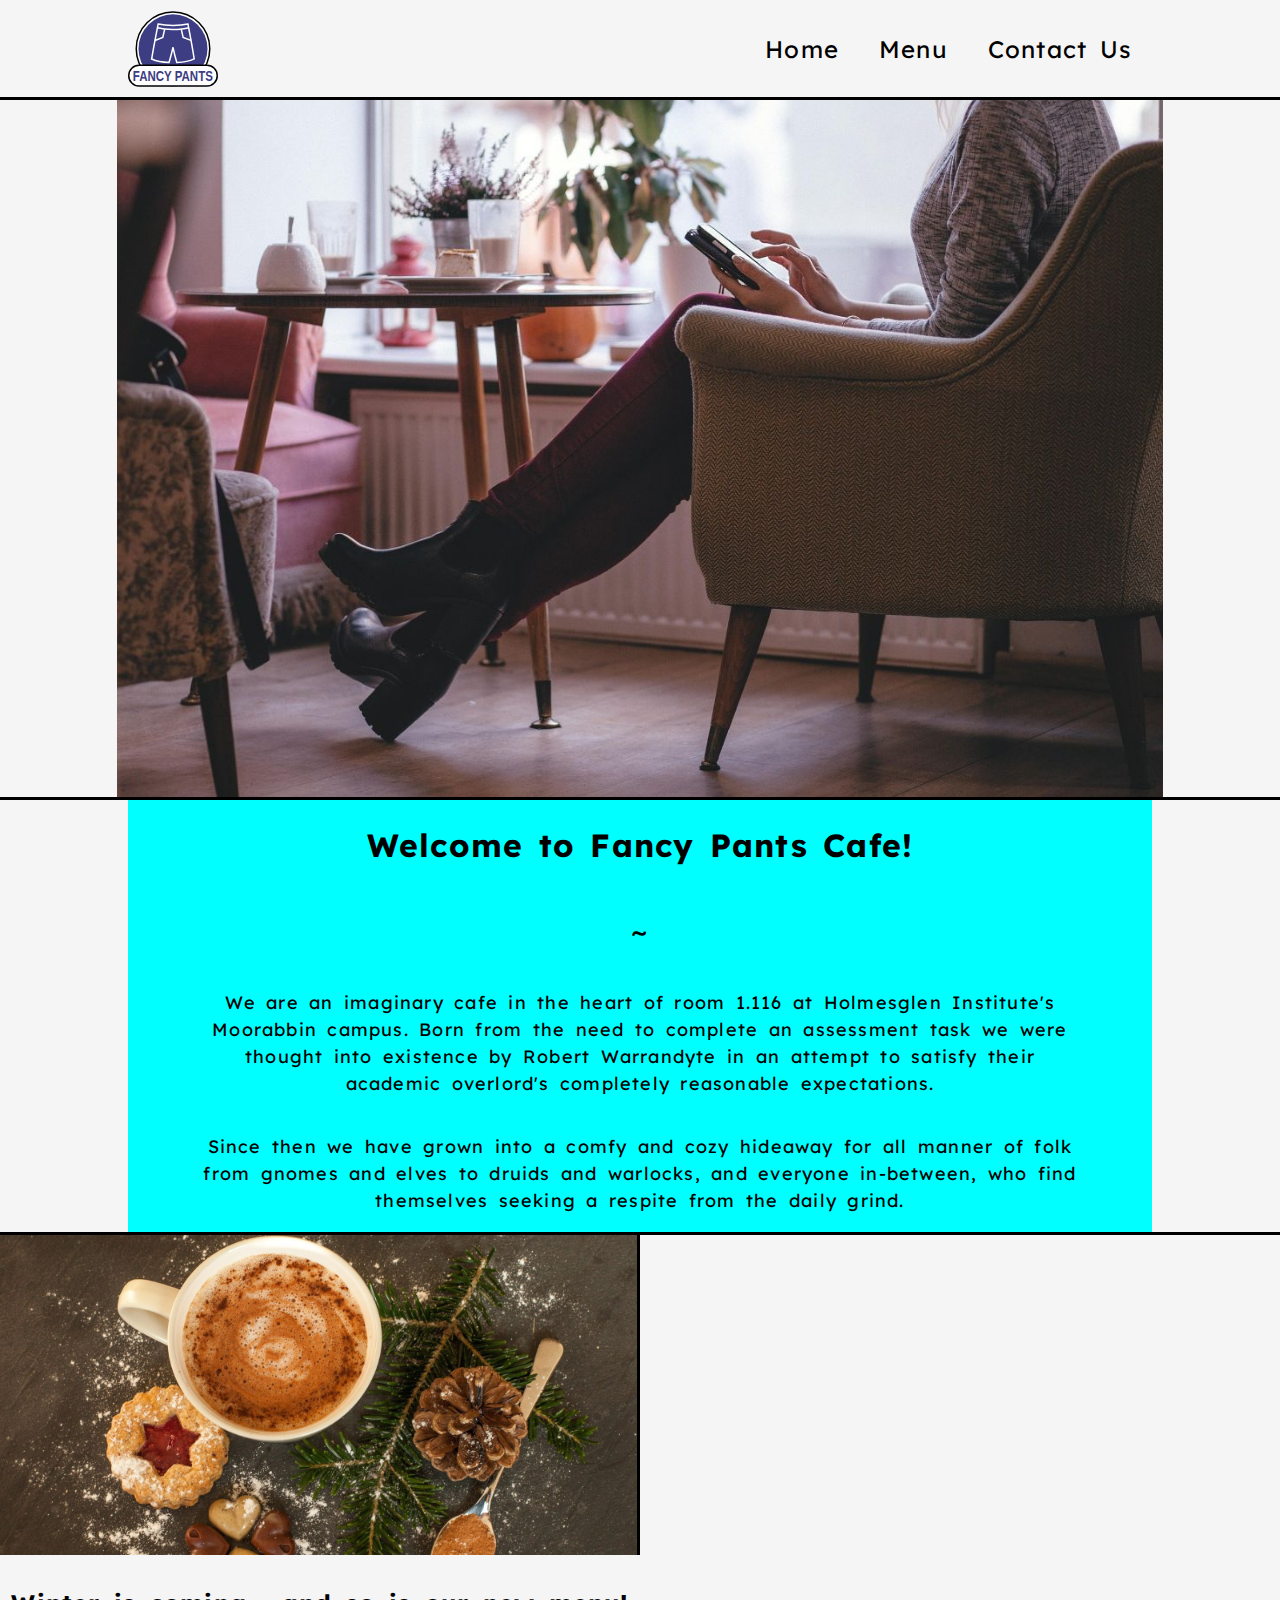
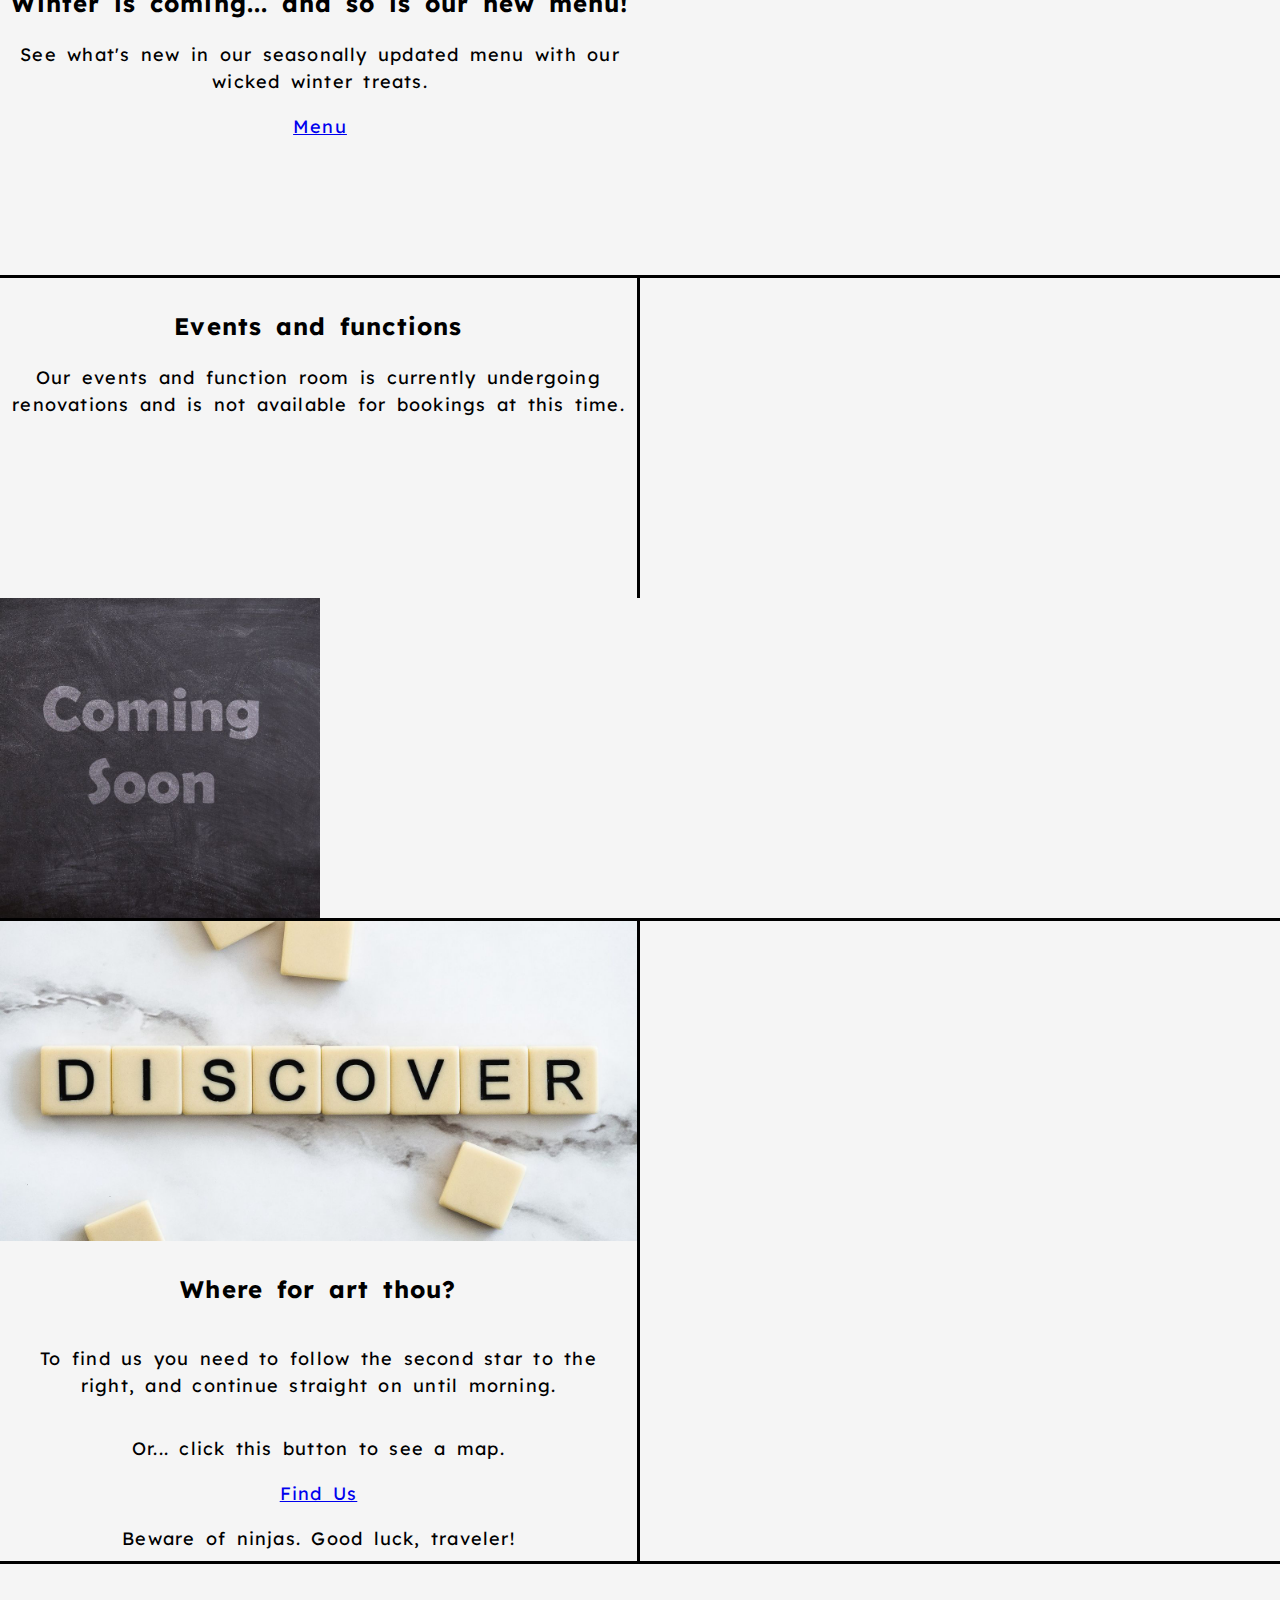
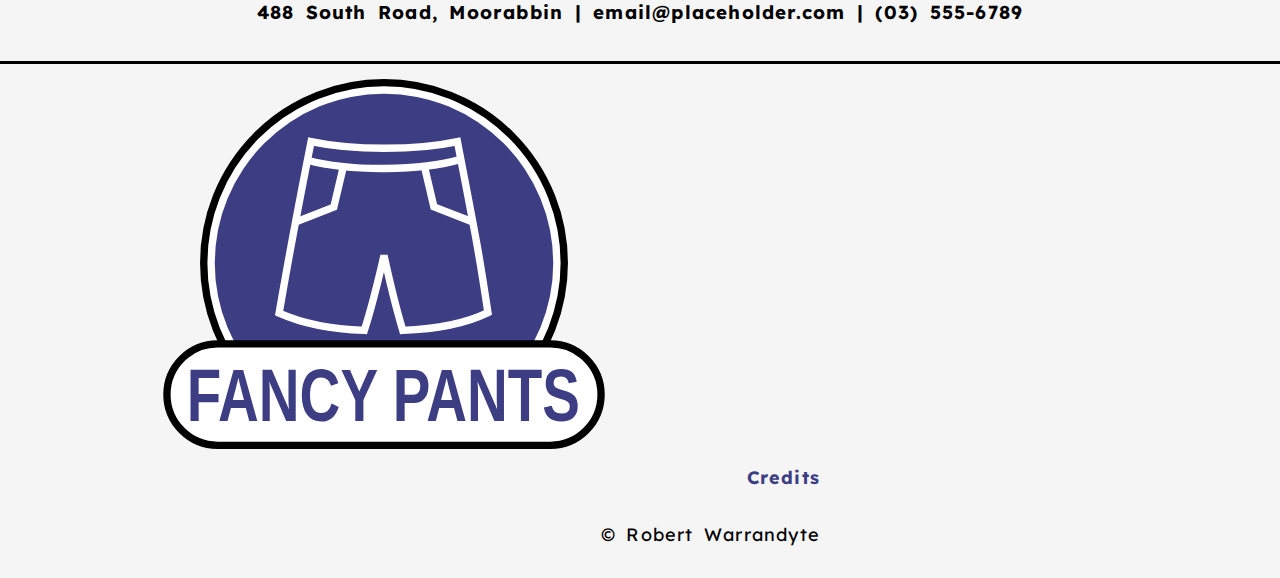
<file: index.html>
<!DOCTYPE html>
<html lang="en">
<head>
    <meta charset="UTF-8">
    <meta name="viewport" content="width=device-width, initial-scale=1.0">
    <!-- Verification for GSC -->
    <meta name="google-site-verification" content="CIJVutEJPRgs1QDd8OEuXQBg6guYT_rJH6q2KJB3Vus" />
    <!-- Google tag (gtag.js) -->
    <script async src="https://www.googletagmanager.com/gtag/js?id=G-LGVQTLC8BX"></script>
    <script>
        window.dataLayer = window.dataLayer || [];
        function gtag(){dataLayer.push(arguments);}
        gtag('js', new Date());

        gtag('config', 'G-LGVQTLC8BX');
    </script>
    <!-- Link to the CSS. -->
    <link rel="stylesheet" media="only screen and (min-width: 901px)" href="./style/desktop.css">
    <link rel="stylesheet" media="only screen and (max-width: 900px)" href="./style/mobile.css">
    <!-- SEO Meta -->
    <meta name="robots" content="index, follow">
    <meta name="keywords" content="cafe, coffee, fancy pants, comfy, cozy, hideaway, respite, new menu, winter treat, treat, moorabbin, daily grind, simple, satisfying, made to order">
    <!-- Site name and description -->
    <meta name="description" content="Fancy Pants Cafe is a comfy and cozy, if somewhat imaginary, cafe in Moorabbin for all manner of folk seeking a respite from the daily grind.">
    <meta name="author" content="Robert Warrandyte">
    <!-- Favicon -->
    <link rel="icon" href="/img/Fancy-Pants-Square.svg" type="image/svg">
    <!-- This is the title that will appear on the browser tab. -->
    <title>Fancy Pants Cafe</title>
</head>
<body class="flex-column">
    <!-- Page Header -->
    <header class="flex-column">
        <!-- navbar -->
        <nav id="navbar">
            <div class="container nav-flex">
                <a id="nav-logo" href="./index.html">
                    <img id="logo-small" src="./img/Fancy-Pants-Logo.svg" alt="Fancy Pants Cafe" aria-label="Logo by Robert Warrandyte.">
                </a>
                <ul>
                    <li><a href="./index.html">Home</a></li>
                    <li><a href="./menu.html">Menu</a></li>
                    <li><a href="./contact.html">Contact Us</a></li>
                </ul>
            </div>
        </nav>
        <!-- end of the navbar -->

        <!-- Hero -->
        <div id="hero-div" class="flex-column flex-chc flex-cvc border-b">
            <img id="hero-img" src="./img/cafe-interior-02.jpg" alt="Woman sitting comfortably using a tablet device" aria-label="Source: Pixabay.com">
        </div>
        <!-- end of the hero div -->

        <!-- Info -->
        <div id="info" class="flex-column flex-chc container text-center">
            <h1>Welcome to Fancy Pants Cafe!</h1>
            <p id="tilda">~</p>
            <p>We are an imaginary cafe in the heart of room 1.116 at Holmesglen Institute's Moorabbin campus. Born from the need to complete an assessment task we were thought into existence by Robert Warrandyte in an attempt to satisfy their academic overlord's completely reasonable expectations.</p>
            <p>Since then we have grown into a comfy and cozy hideaway for all manner of folk from gnomes and elves to druids and warlocks, and everyone in-between, who find themselves seeking a respite from the daily grind.</p>
        </div>
        <!-- end of the info div -->
    </header>

    <!-- Main Body of what is on the page. -->
    <main class="border-tb">
        <!-- Menu -->
        <div id="menu-feature" class="primary border-b">
            <div class="border-r">
                <img src="./img/menu03.jpg" aria-label="Source: Pixabay.com">
                
            </div>
            <div id="menu-feature-text" class="text-center text-pad-h1 text-pad-v1">
                <!-- text -->
                <h2>Winter is coming... and so is our new menu!</h2>
                <p>See what's new in our seasonally updated menu with our wicked winter treats.</p>
                <!-- Button -->
                <a href="./menu.html#menu" class="btn">Menu</a>
            </div>
        </div>
        <!-- end of the menu div -->

        <!-- Events -->
        <div id="events-feature" class="primary border-b">
            <div class="text-center text-pad-h1 text-pad-v1 border-r">
                <!-- text -->
                <h2>Events and functions</h2>
                <p>Our events and function room is currently undergoing renovations and is not available for bookings at this time.</p>
                <!-- Button ??? -->
            </div>
            <div>
                <!-- image -->
                <img src="./img/events-01.jpg" aria-label="Source: Pixabay.com">
            </div>
        </div> 
        <!-- end of the events div -->

        <!-- Contact -->
        <div id="contact-feature" class="primary">
            <div class="border-r">
                <!-- image -->
                <img src="./img/contact02.jpg" aria-label="Source: Pixabay.com">
            </div>
            <div id="contact-feature-text" class="flex-column flex-chc text-center text-pad-h1 text-pad-v1 border-r">
                <!-- text -->
                <h2>Where for art thou?</h2>
                <p>To find us you need to follow the second star to the right, and continue straight on until morning.</p>
                <p>Or... click this button to see a map.</p>
                <!-- button -->
                <a href="./contact.html#contact-map" class="btn">Find Us</a>
                <p>Beware of ninjas. Good luck, traveler!</p>
                <p>Open hours:</p>
                <p>7am - 8pm</p>
                <p>(everyday, except public holidays)</p>
            </div>
        </div>
        <!-- end of the contacts div -->
    </main>

    <!-- Page Footer -->
    <footer>
        <!-- Upper footer -->
        <div id="upper-footer" class="flex-row flex-rhc flex-rvc border-b">
            <h3>488 South Road, Moorabbin | email@placeholder.com | (03) 555-6789
            </h3>
        </div>
        <!-- end of the upper footer div -->

        <!-- Lower footer -->
        <div id="footer">
            <div class="footer-edge"></div>
            <img id="logo-large" class="flex-row flex-rhc footer-mid" src="./img/Fancy-Pants-Logo.svg" alt="Fancy Pants Cafe logo" aria-label="Logo by Robert Warrandyte.">
            <div id="credits" class="footer-edge">
                <ul>
                    <li><a href="./credits.html">Credits</a></li>
                    <li>&copy; Robert Warrandyte</li>
                </ul>
            </div>
        </div>
        <!-- end of the lower footer div -->
    </footer>

    <!-- Link to javascript code. Always place this as the last thing in the body -->
    <script src="scripts/scripts.js"></script>
</body>
</html>
</file>
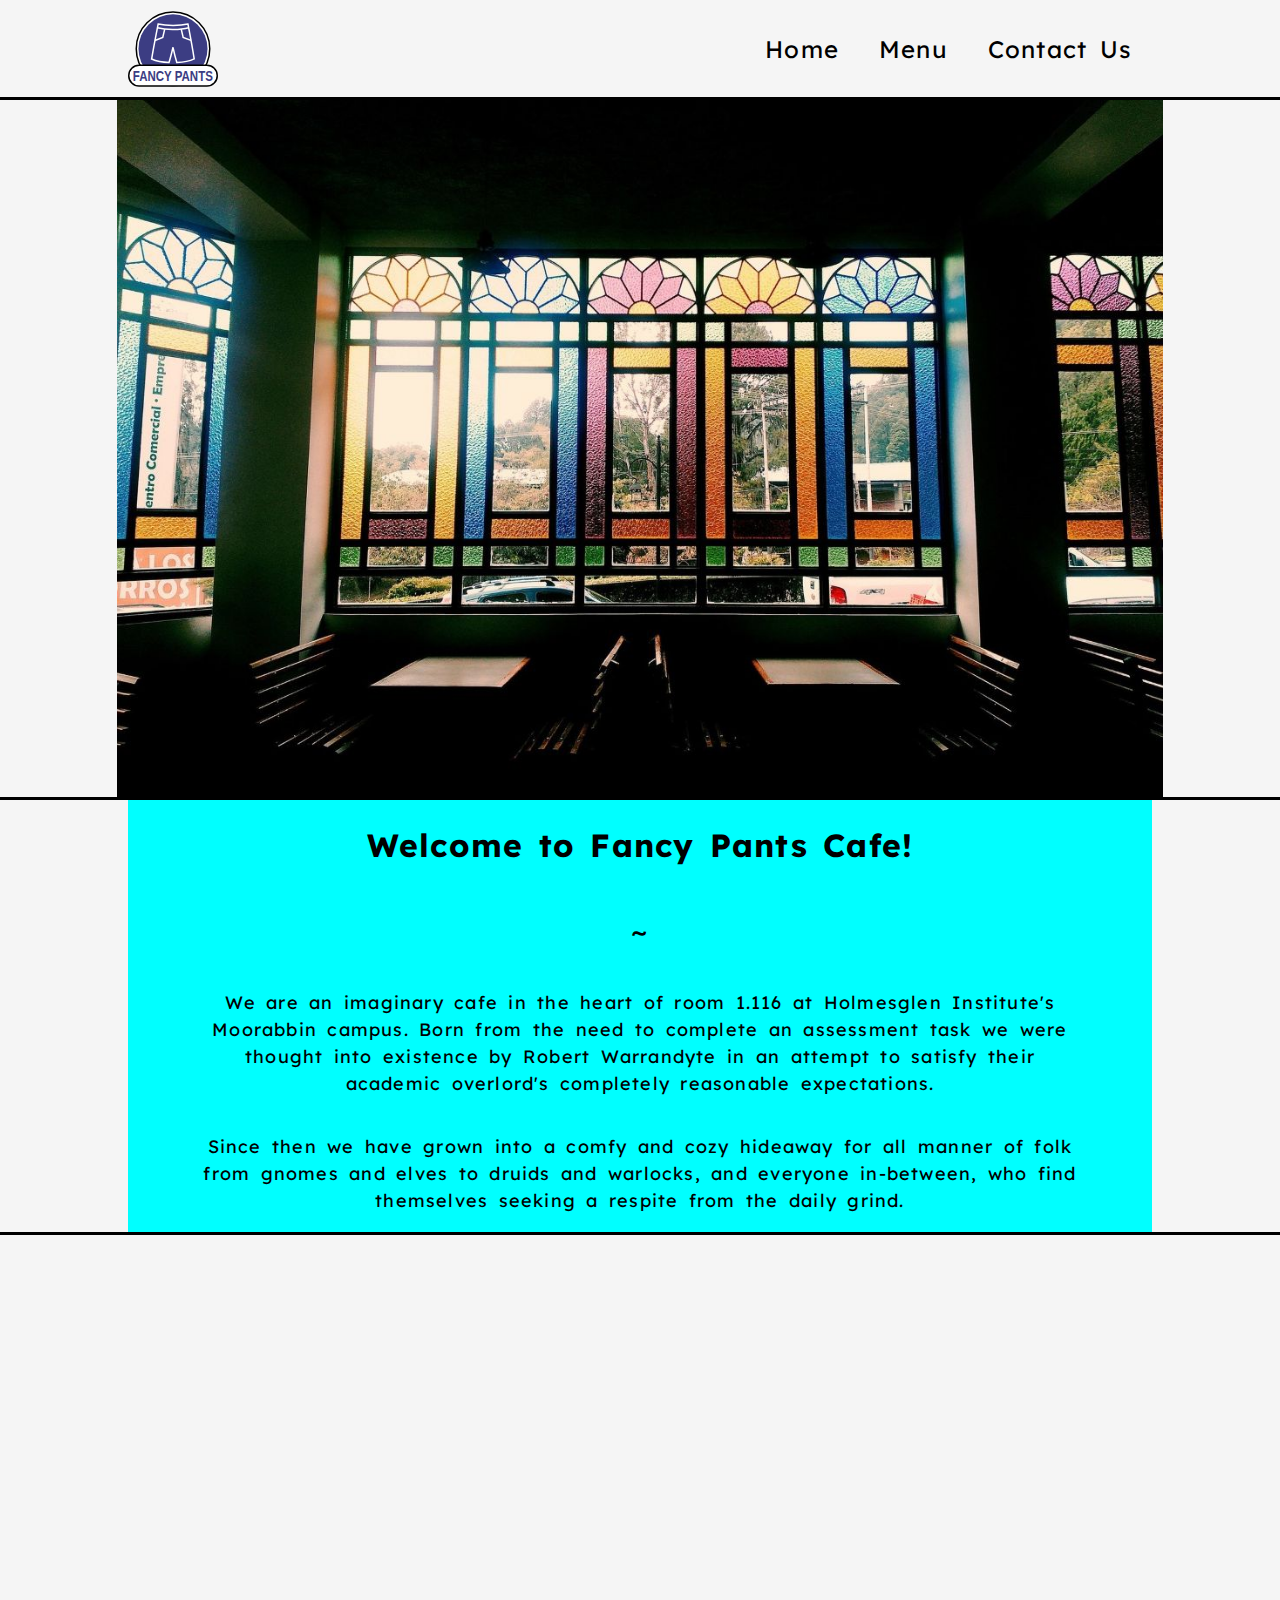
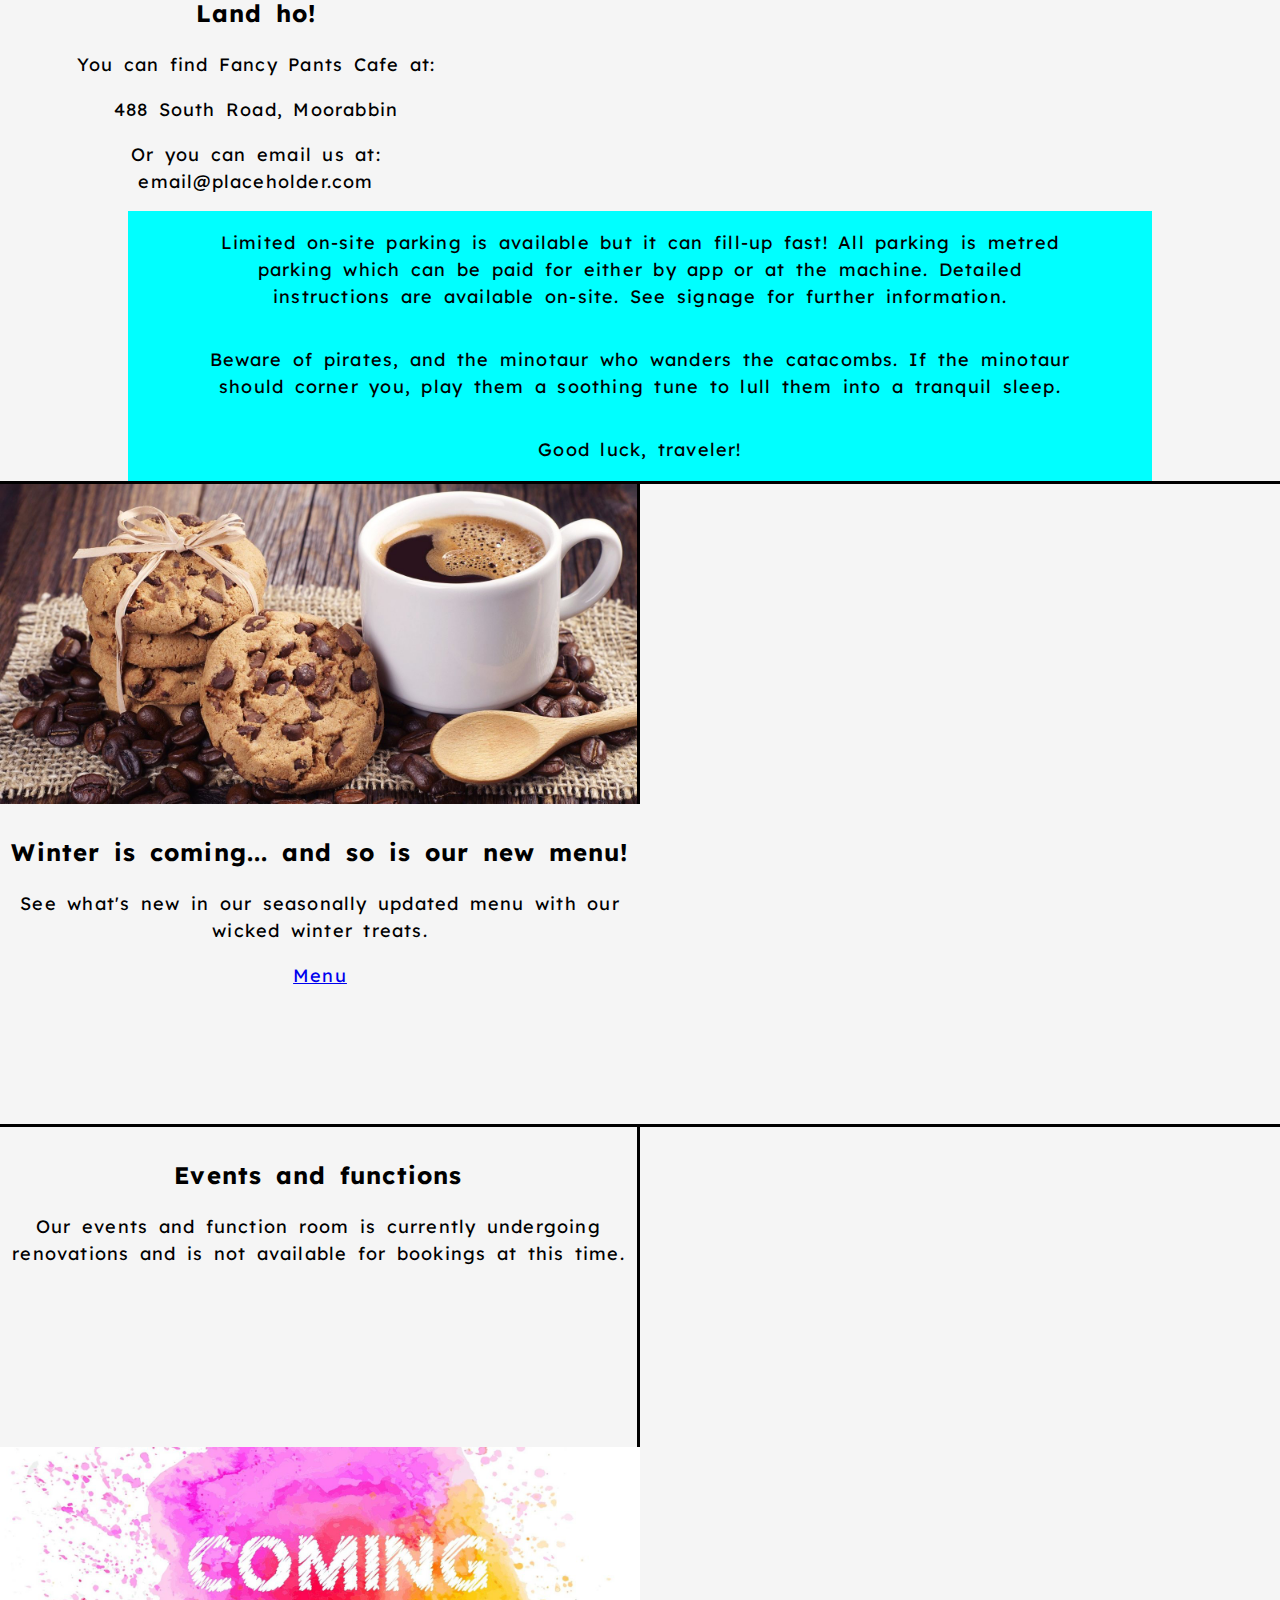
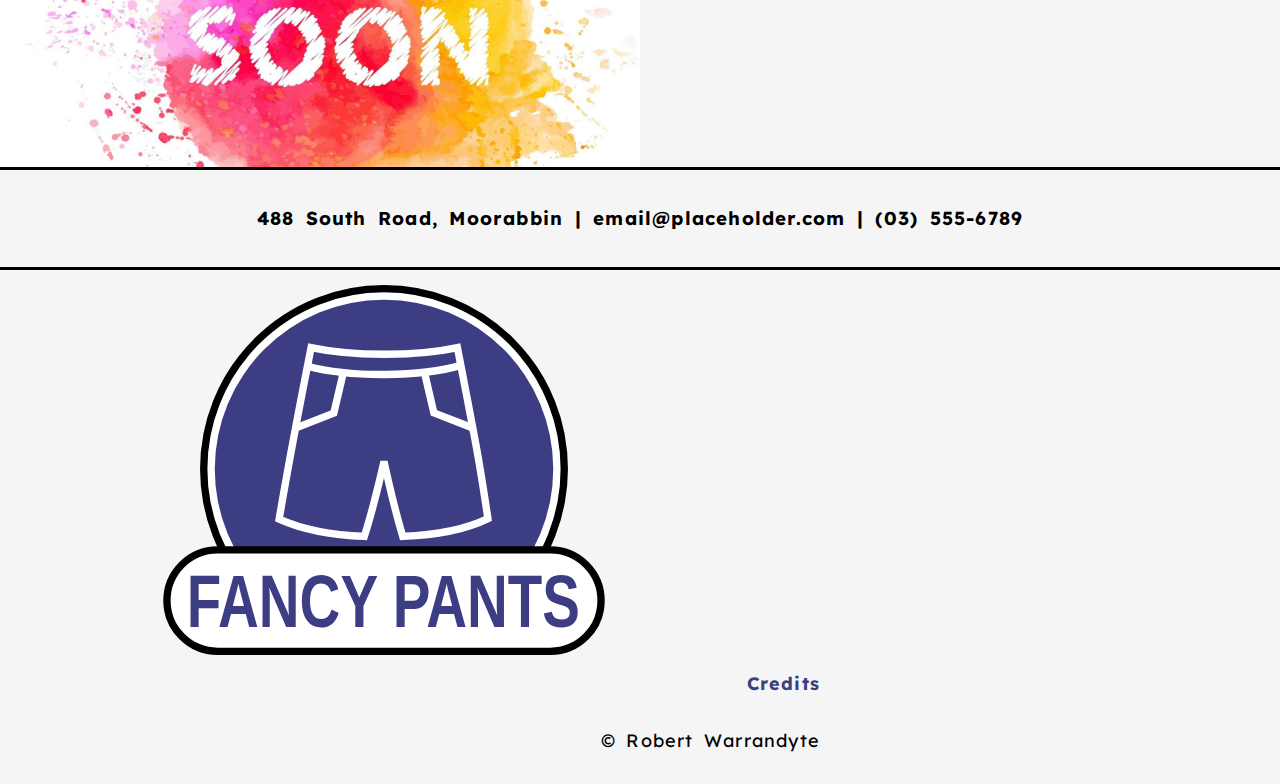
<file: contact.html>
<!DOCTYPE html>
<html lang="en">
<head>
    <meta charset="UTF-8">
    <meta name="viewport" content="width=device-width, initial-scale=1.0">
    <!-- Google tag (gtag.js) -->
    <script async src="https://www.googletagmanager.com/gtag/js?id=G-LGVQTLC8BX"></script>
    <script>
        window.dataLayer = window.dataLayer || [];
        function gtag(){dataLayer.push(arguments);}
        gtag('js', new Date());

        gtag('config', 'G-LGVQTLC8BX');
    </script>
    <!-- Link to the CSS. -->
    <link rel="stylesheet" media="only screen and (min-width: 901px)" href="./style/desktop.css">
    <link rel="stylesheet" media="only screen and (max-width: 900px)" href="./style/mobile.css">
    <!-- SEO Meta -->
    <meta name="keywords" content="cafe, coffee, fancy pants, comfy, cozy, hideaway, respite, new menu, winter treat, treat, moorabbin, daily grind, simple, satisfying, made to order">
    <!-- Favicon -->
    <link rel="icon" href="/img/Fancy-Pants-Square.svg" type="image/svg">
    <!-- This is the title that will appear on the browser tab. -->
    <title>Find Us</title>
</head>
<body class="flex-column">
    <!-- Page Header -->
    <header class="flex-column">
        <!-- navbar -->
        <nav id="navbar">
            <div class="container nav-flex">
                <a id="nav-logo" href="./index.html">
                    <img id="logo-small" src="./img/Fancy-Pants-Logo.svg" alt="Fancy Pants Cafe aria-label="Logo by Robert Warrandyte."">
                </a>
                <ul>
                    <li><a href="./index.html">Home</a></li>
                    <li><a href="./menu.html">Menu</a></li>
                    <li><a href="./contact.html">Contact Us</a></li>
                </ul>
            </div>
        </nav>
        <!-- end of the navbar -->

        <!-- Hero -->
        <div id="hero-div" class="flex-column flex-chc flex-cvc border-b">
            <img id="hero-img" src="./img/cafe-interior-01.jpg">
        </div>
        <!-- end of the hero div -->

        <!-- Info -->
        <div id="info" class="flex-column flex-chc container text-center">
            <h1>Welcome to Fancy Pants Cafe!</h1>
            <p id="tilda">~</p>
            <p>We are an imaginary cafe in the heart of room 1.116 at Holmesglen Institute's Moorabbin campus. Born from the need to complete an assessment task we were thought into existence by Robert Warrandyte in an attempt to satisfy their academic overlord's completely reasonable expectations.</p>
            <p>Since then we have grown into a comfy and cozy hideaway for all manner of folk from gnomes and elves to druids and warlocks, and everyone in-between, who find themselves seeking a respite from the daily grind.</p>
        </div>
        <!-- end of the info div -->
    </header>
    
    <!-- Main Body of what is on the page. -->
    <main class="border-tb">
        <!-- Contact -->
        <div id="contact" class="primary">
            <!-- map -->
            <div id="contact-map">
                <iframe class="contact-map-frame" title="Online map."
                src="https://www.google.com/maps/embed?pb=!1m18!1m12!1m3!1d6293.433109840171!2d145.0505929!3d-37.9370517!2m3!1f0!2f0!3f0!3m2!1i1024!2i768!4f13.1!3m3!1m2!1s0x6ad66d8a7707e59d%3A0x4eaf69b9bc8957d9!2sHolmesglen%20Institute%20Moorabbin%20campus!5e0!3m2!1sen!2sau!4v1747709909005!5m2!1sen!2sau"
                style="border:0;"
                allowfullscreen=""
                loading="lazy" referrerpolicy="no-referrer-when-downgrade">
                </iframe>
            </div>
            <!-- text -->
            <div id="contact-info" class="text-pad-h1 text-pad-v1 text-center">
                <h2>Land ho!</h2>
                <p>You can find Fancy Pants Cafe at:</p>
                <p>488 South Road, Moorabbin</p>
                <p>Or you can email us at: email@placeholder.com</p>
                <p>And for the bravest among you, here's our phone number. But, be warned: a real person may answer the phone and you will have to speak with them...</p>
                <p>(03) 555-6789</p>
                <h2>Open hours:</h2>
                <p>7am - 8pm</p>
                <p>(everyday, except public holidays)</p>
            </div>
        </div>
        <div class="flex-column flex-chc container text-center text-pad-h1 text-pad-v1">
            <p>Limited on-site parking is available but it can fill-up fast! All parking is metred parking which can be paid for either by app or at the machine. Detailed instructions are available on-site. See signage for further information.</p>
            <p>Beware of pirates, and the minotaur who wanders the catacombs. If the minotaur should corner you, play them a soothing tune to lull them into a tranquil sleep. </p>
            <p>Good luck, traveler!</p>
        </div>
        <!-- end of the contacts div -->
        
        <!-- Menu -->
        <div id="menu-feature" class="primary border-tb">
            <div class="border-r">
                <!-- image -->
                <img src="./img/menu01.jpg" aria-label="Source: Pixabay.com">
            </div>
            <div id="menu-feature-text" class="text-center text-pad-h1 text-pad-v1">
                <!-- text -->
                <h2>Winter is coming... and so is our new menu!</h2>
                <p>See what's new in our seasonally updated menu with our wicked winter treats.</p>
                <!-- Button -->
                <a href="./menu.html#menu" class="btn">Menu</a>
            </div>
        </div>
        <!-- end of the menu div -->

        <!-- Events -->
        <div id="events-feature" class="primary">
            <div class="text-center text-pad-h1 text-pad-v1 border-r">
                <!-- text -->
                <h2>Events and functions</h2>
                <p>Our events and function room is currently undergoing renovations and is not available for bookings at this time.</p>
                <!-- Button ??? -->
            </div>
            <div>
                <!-- image -->
                <img src="./img/events-03.jpg" aria-label="Source: Pixabay.com">
            </div>
        </div> 
        <!-- end of the events div -->

    </main>

    <!-- Page Footer -->
    <footer>
        <!-- Upper footer -->
        <div id="upper-footer" class="flex-row flex-rhc flex-rvc border-b">
            <h3>488 South Road, Moorabbin | email@placeholder.com | (03) 555-6789
            </h3>
        </div>
        <!-- end of the upper footer div -->

        <!-- Lower footer -->
        <div id="footer">
            <div class="footer-edge"></div>
            <img id="logo-large" class="flex-row flex-rhc footer-mid" src="./img/Fancy-Pants-Logo.svg" alt="Fancy Pants Cafe logo" aria-label="Logo by Robert Warrandyte.">
            <div id="credits" class="footer-edge">
                <ul>
                    <li><a href="./credits.html">Credits</a></li>
                    <li>&copy; Robert Warrandyte</li>
                </ul>
            </div>
        </div>
        <!-- end of the lower footer div -->
    </footer>

    <!-- Link to javascript code. Always place this as the last thing in the body -->
    <script src="scripts/scripts.js"></script>
</body>
</html>
</file>
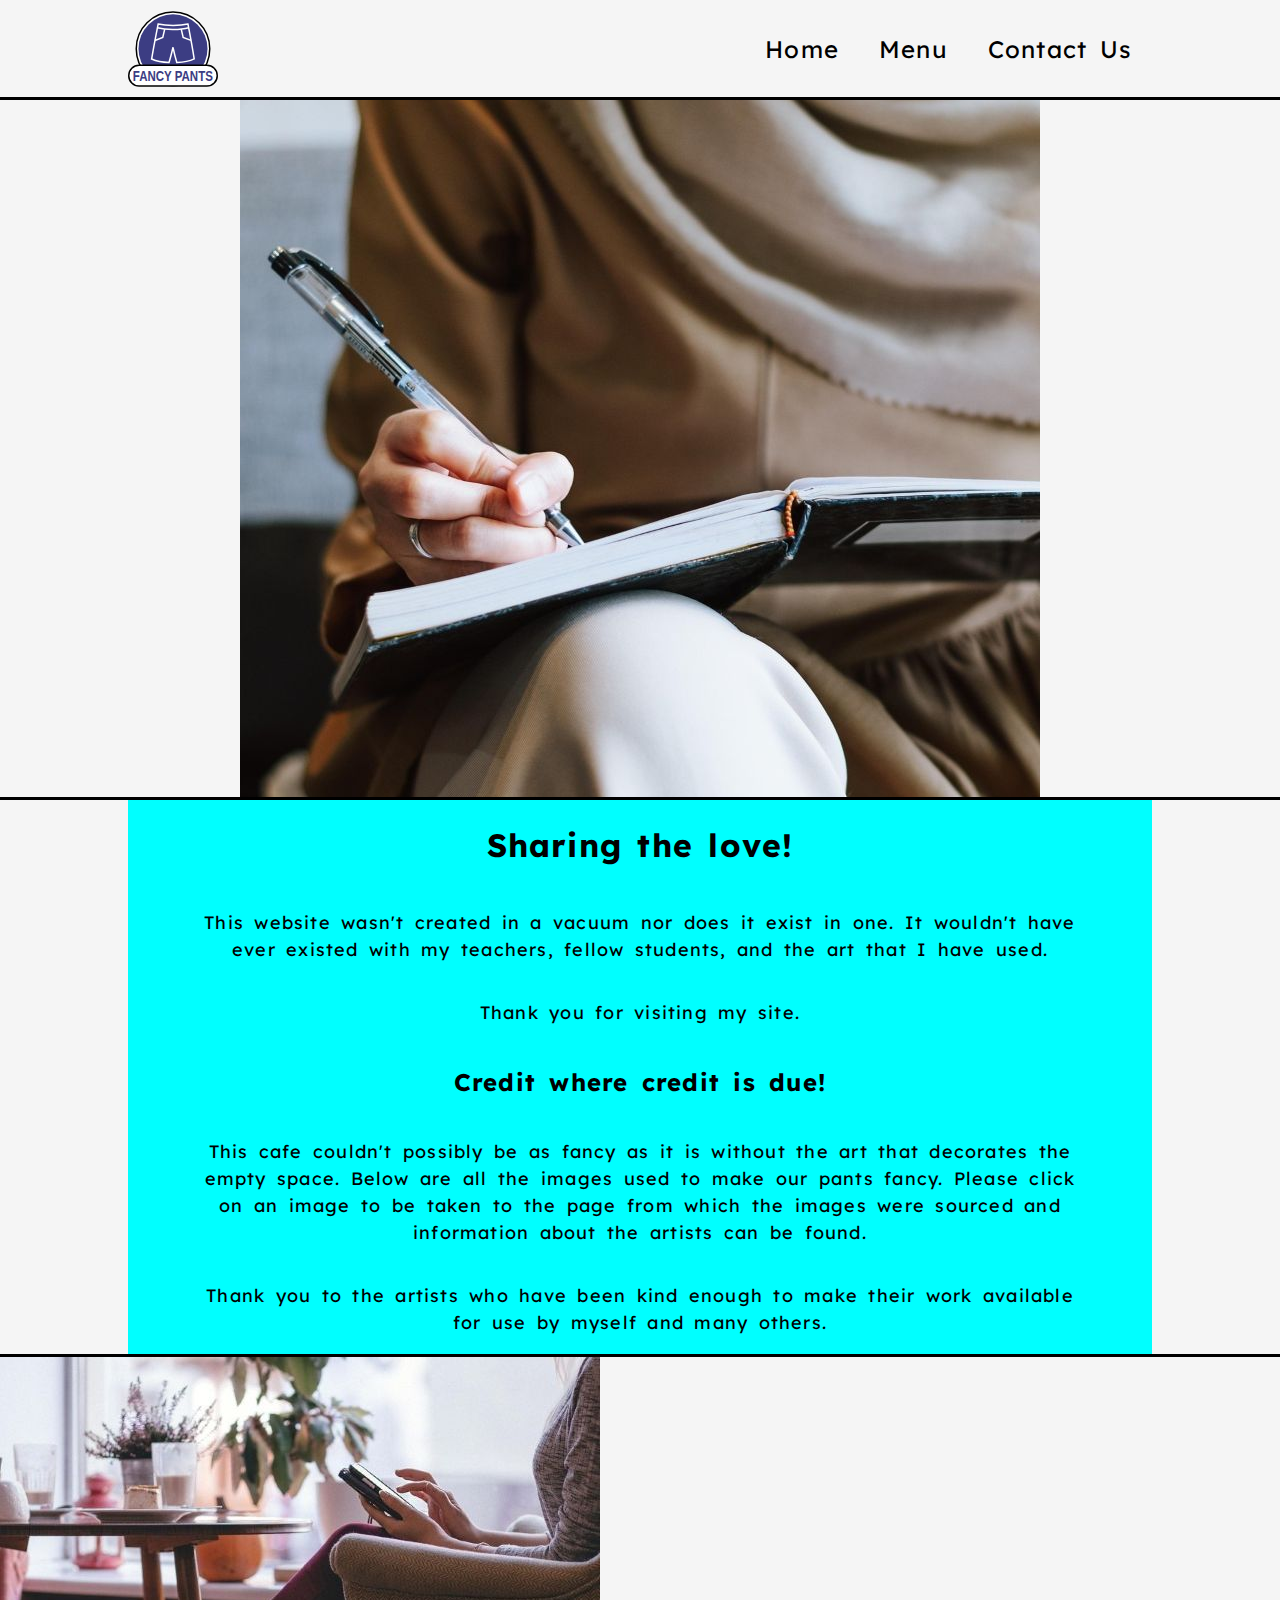
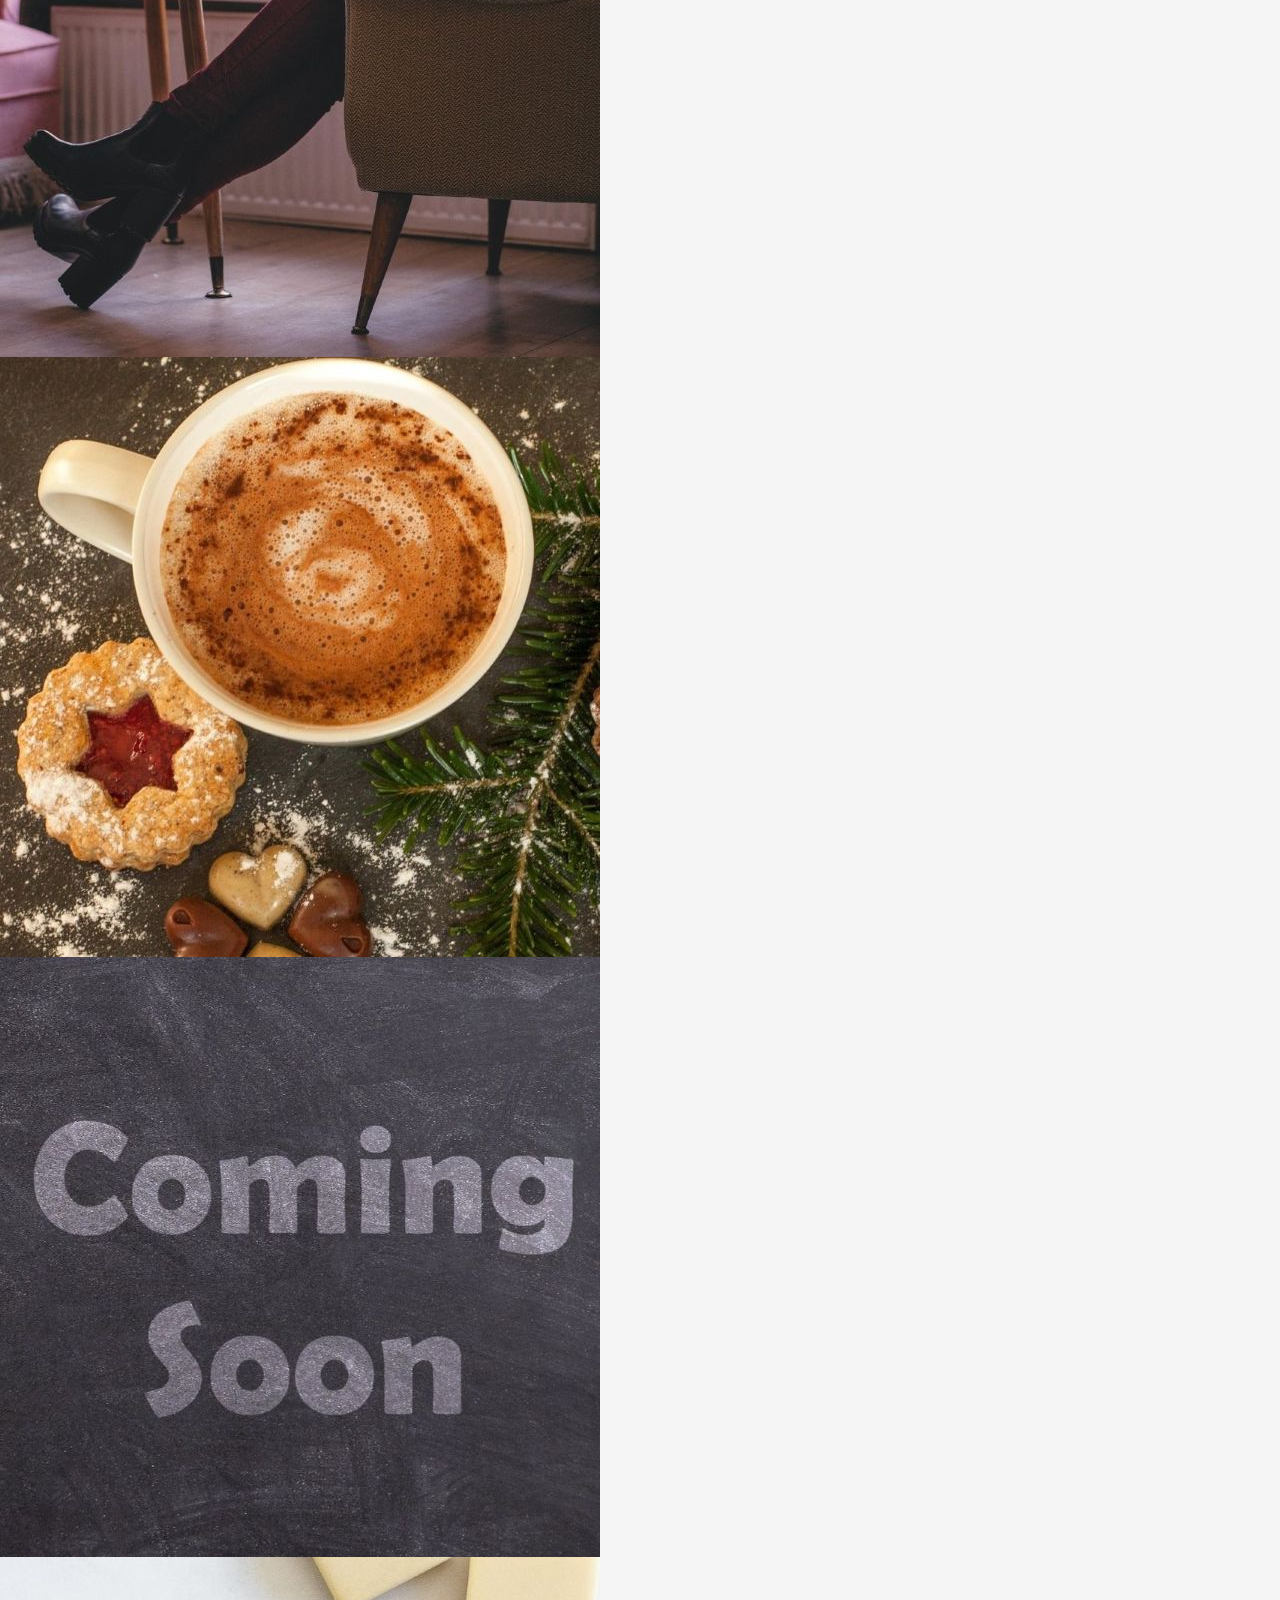
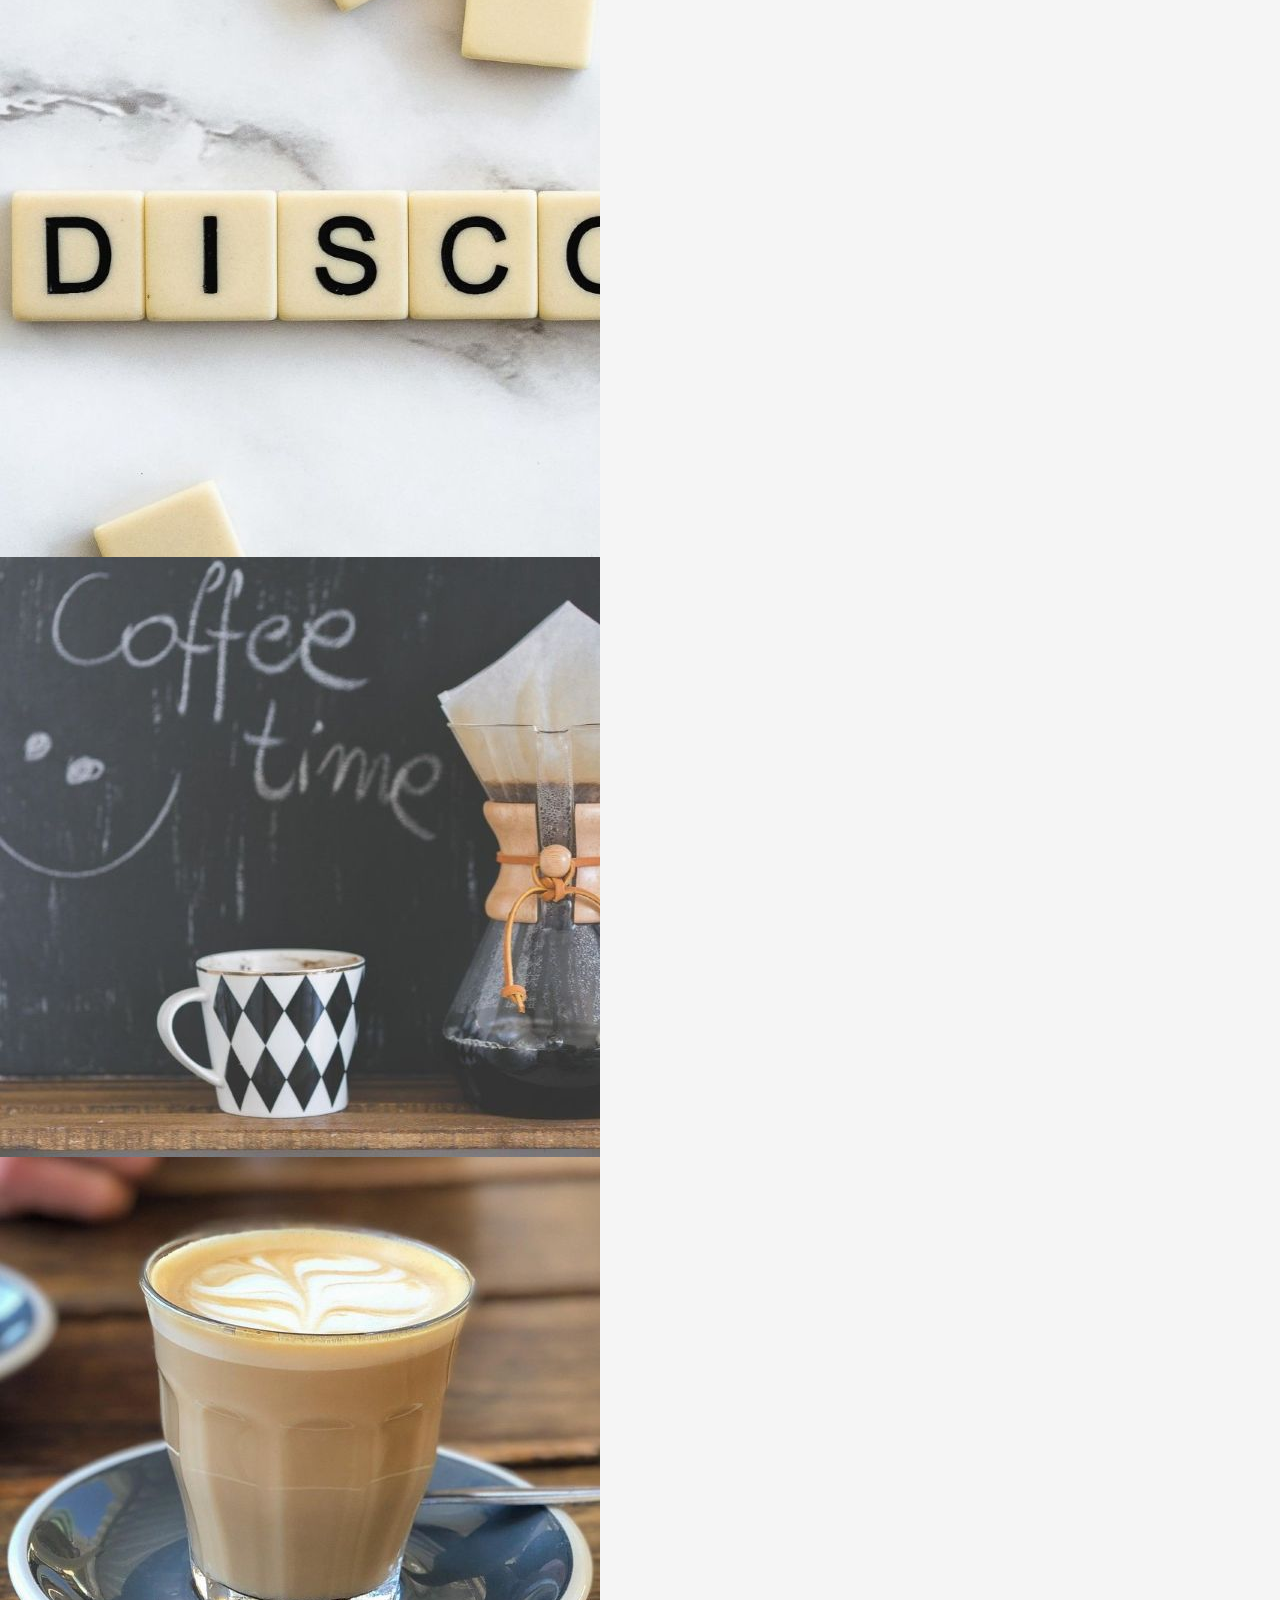
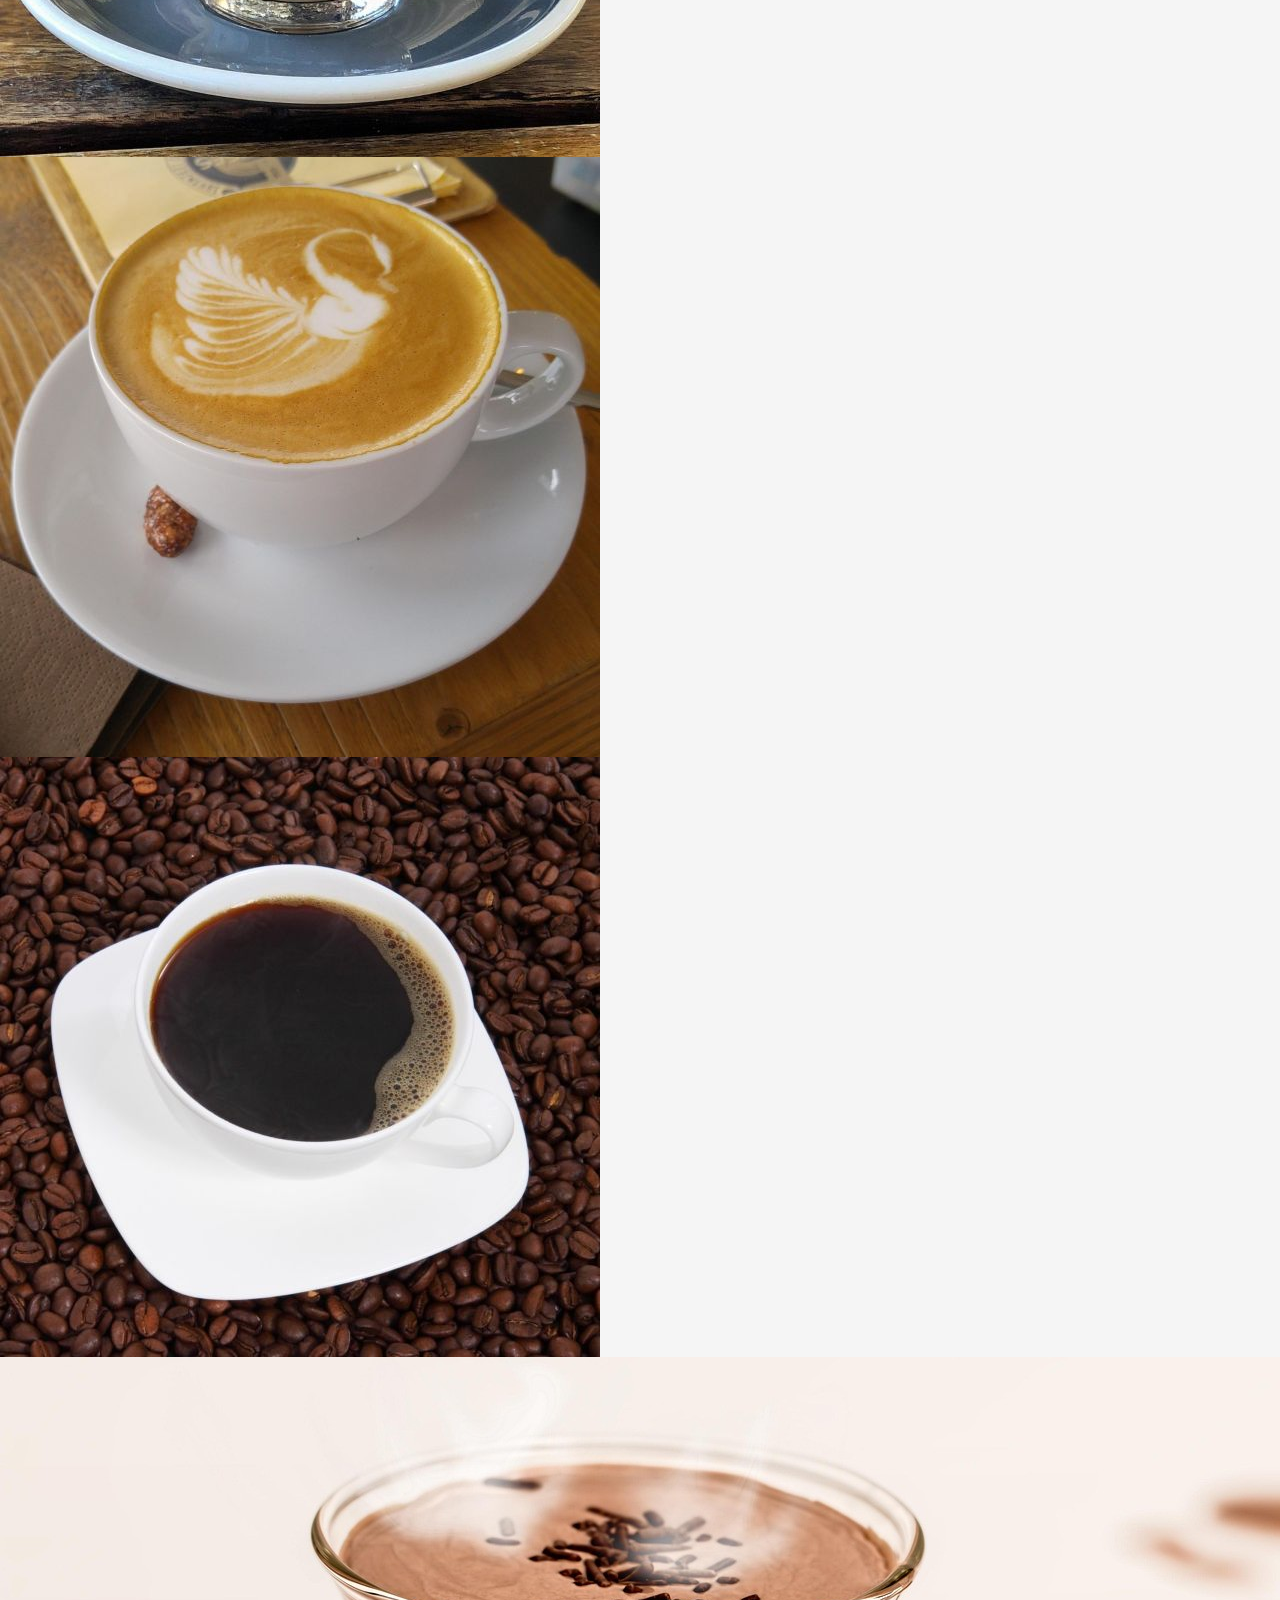
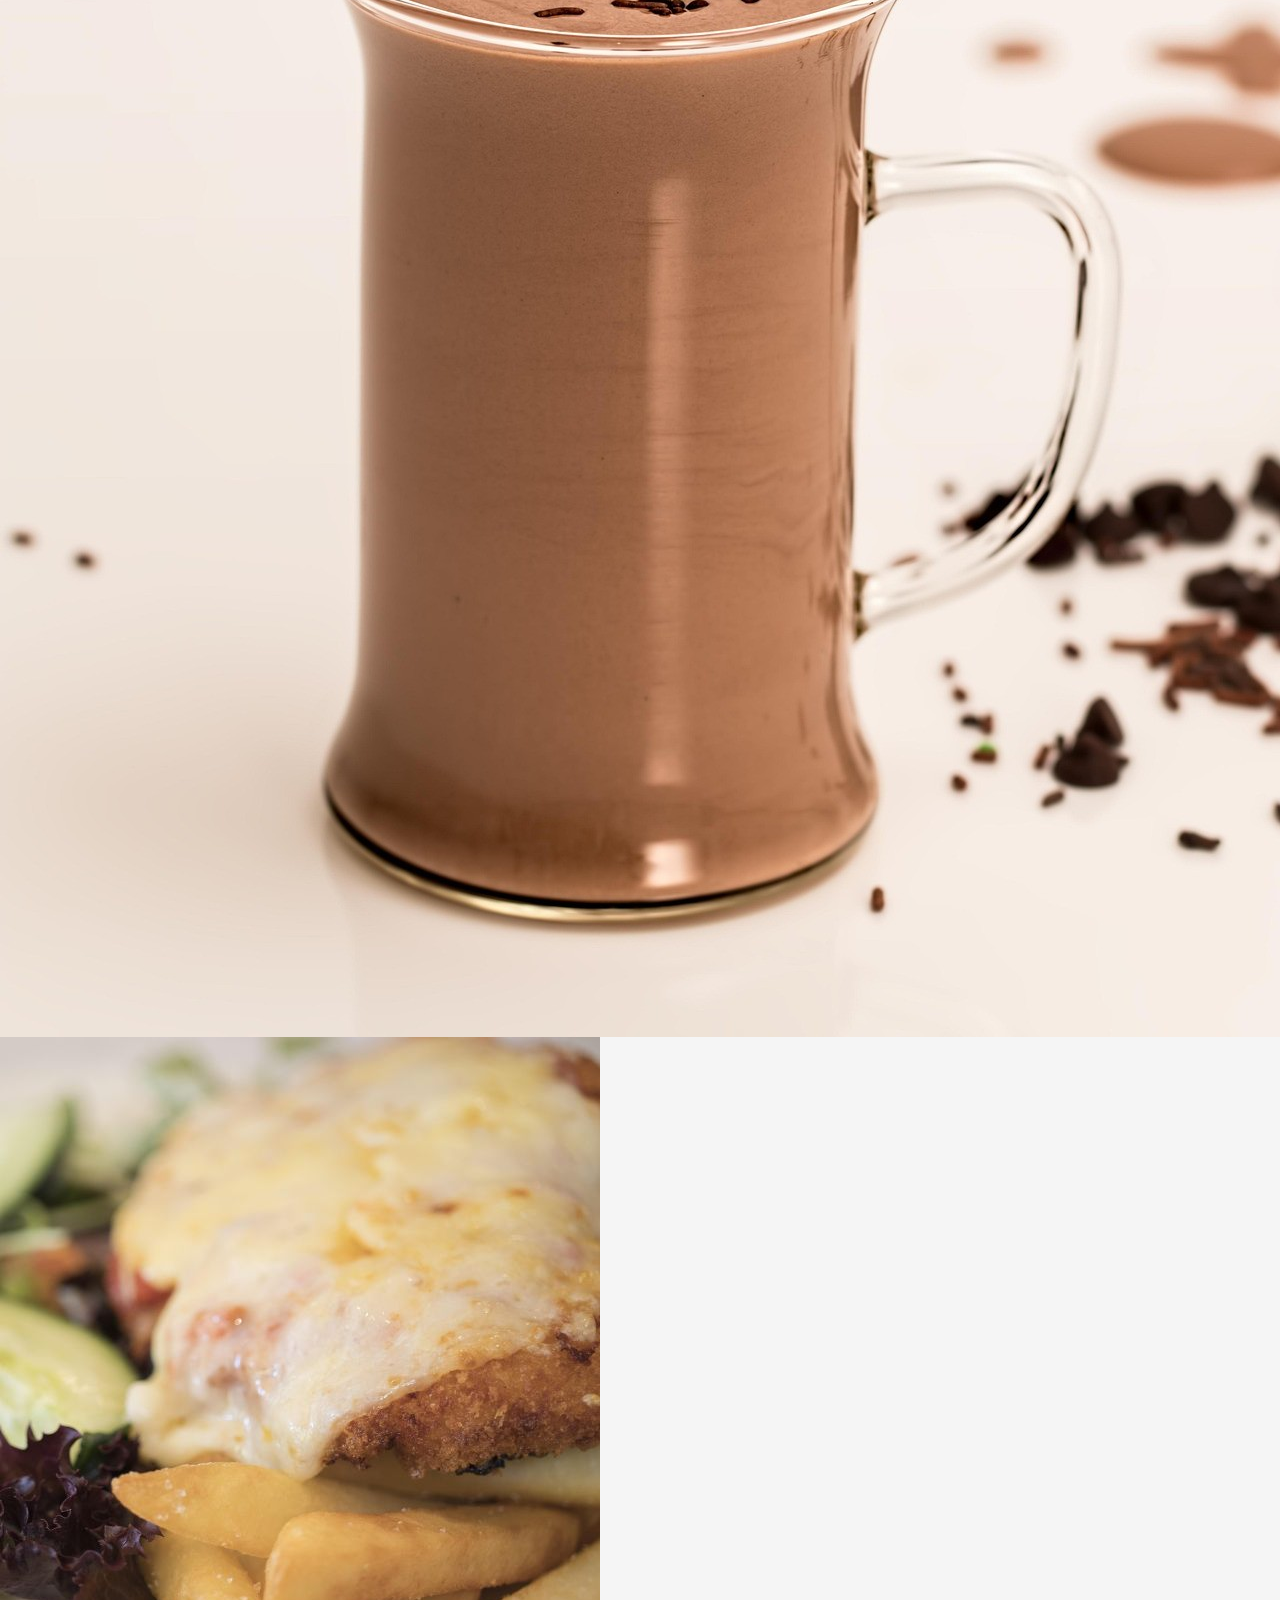
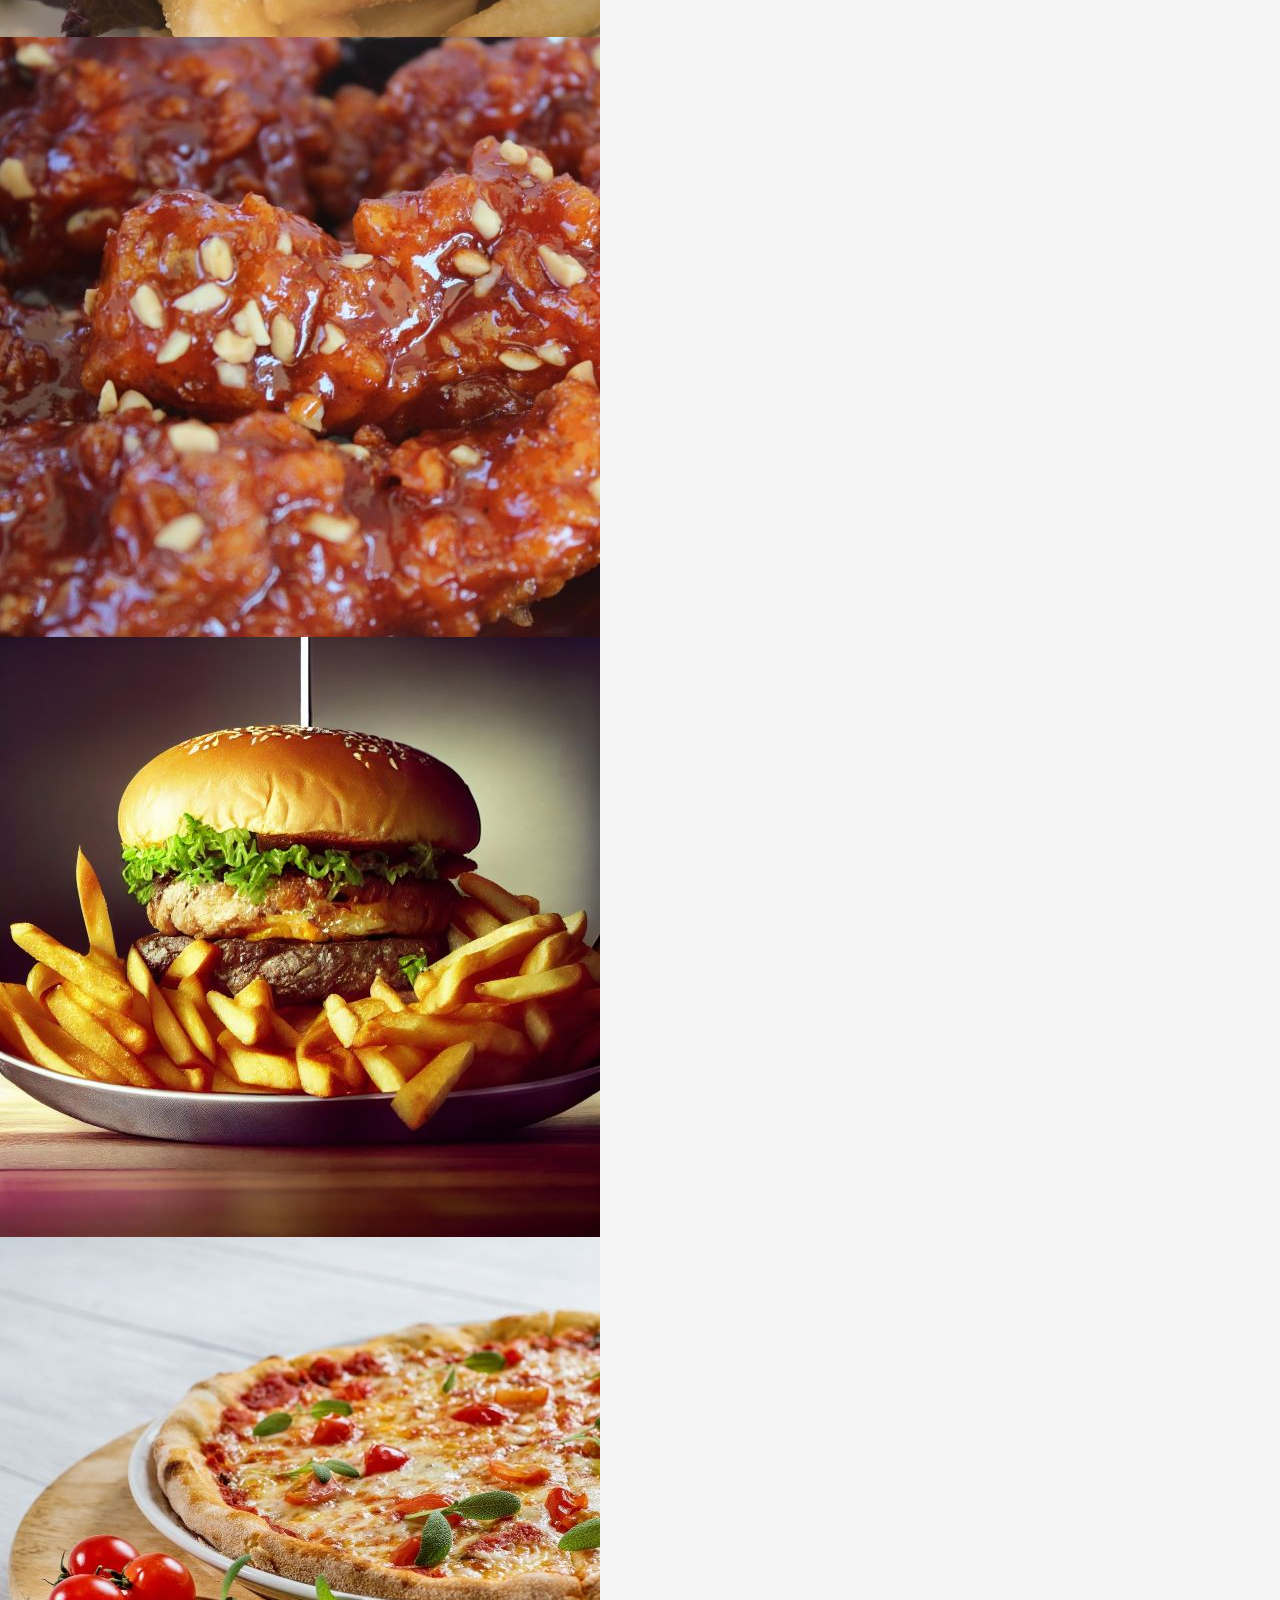
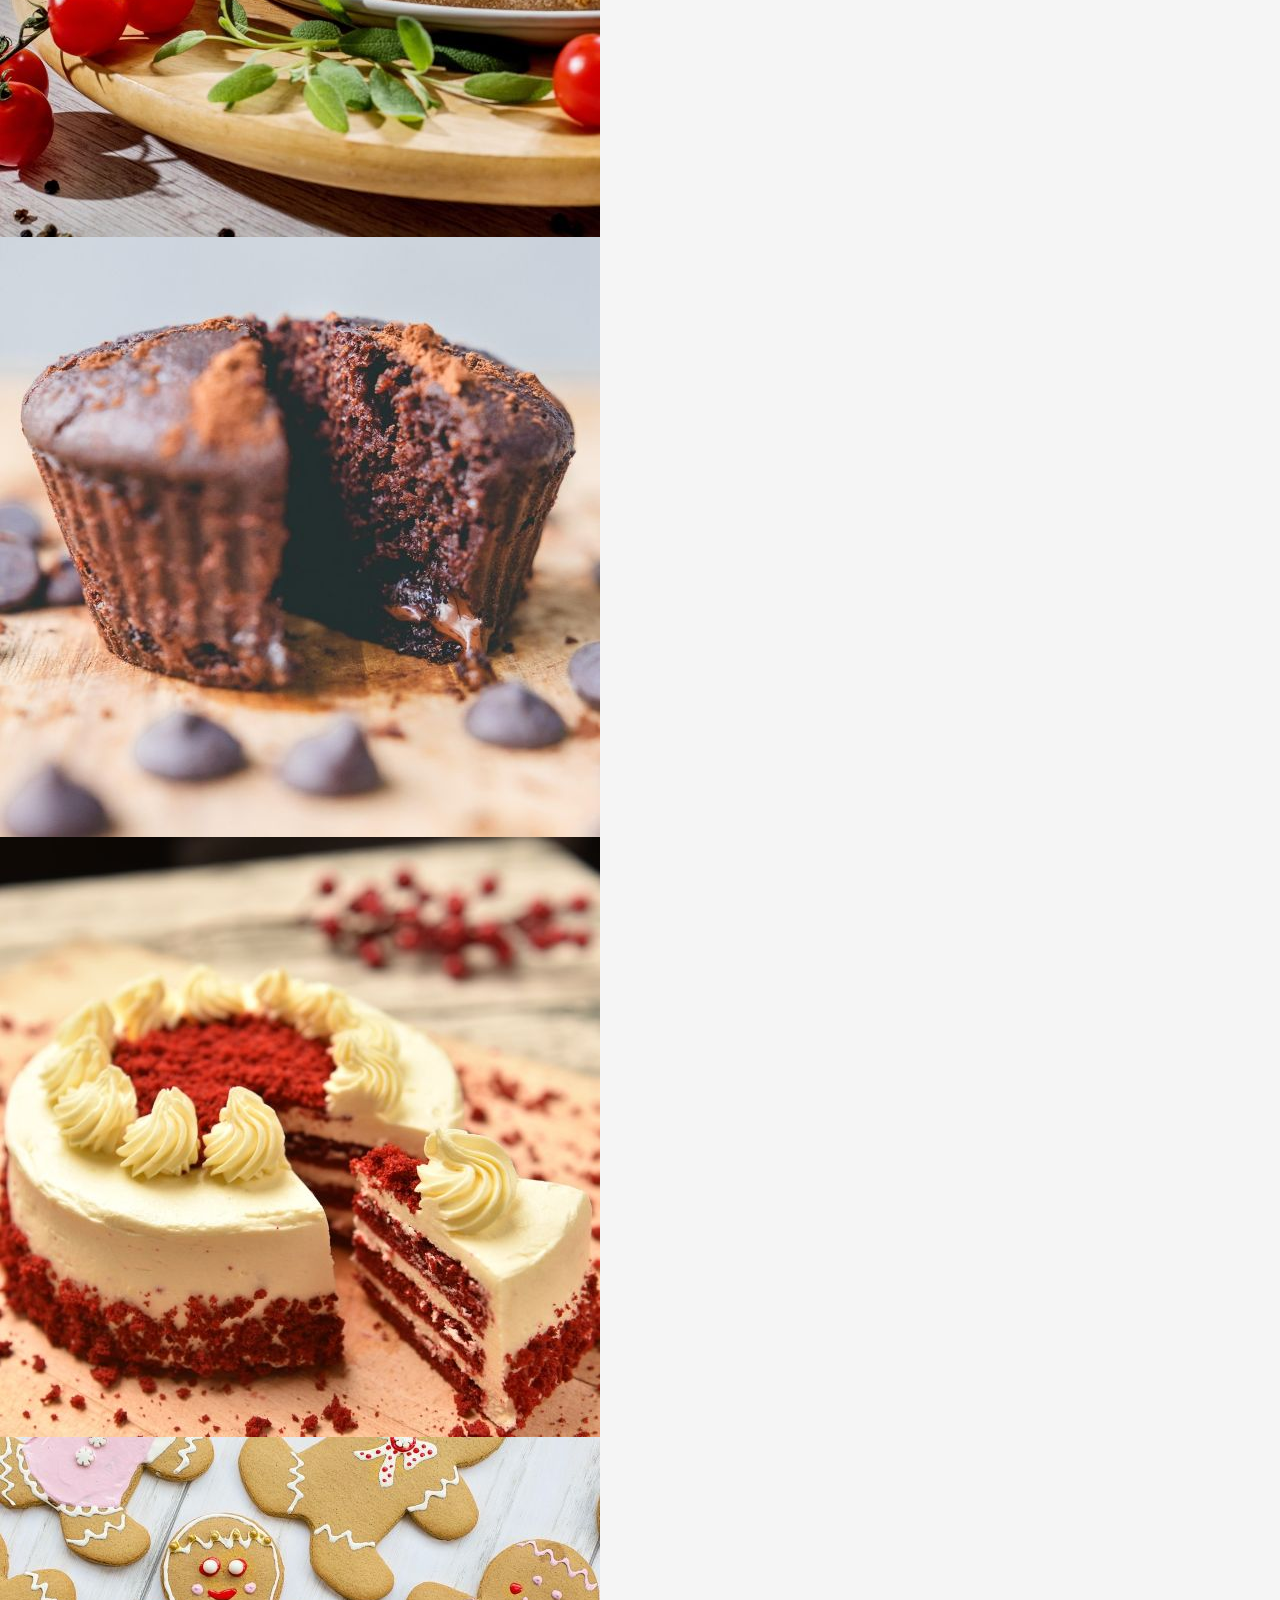
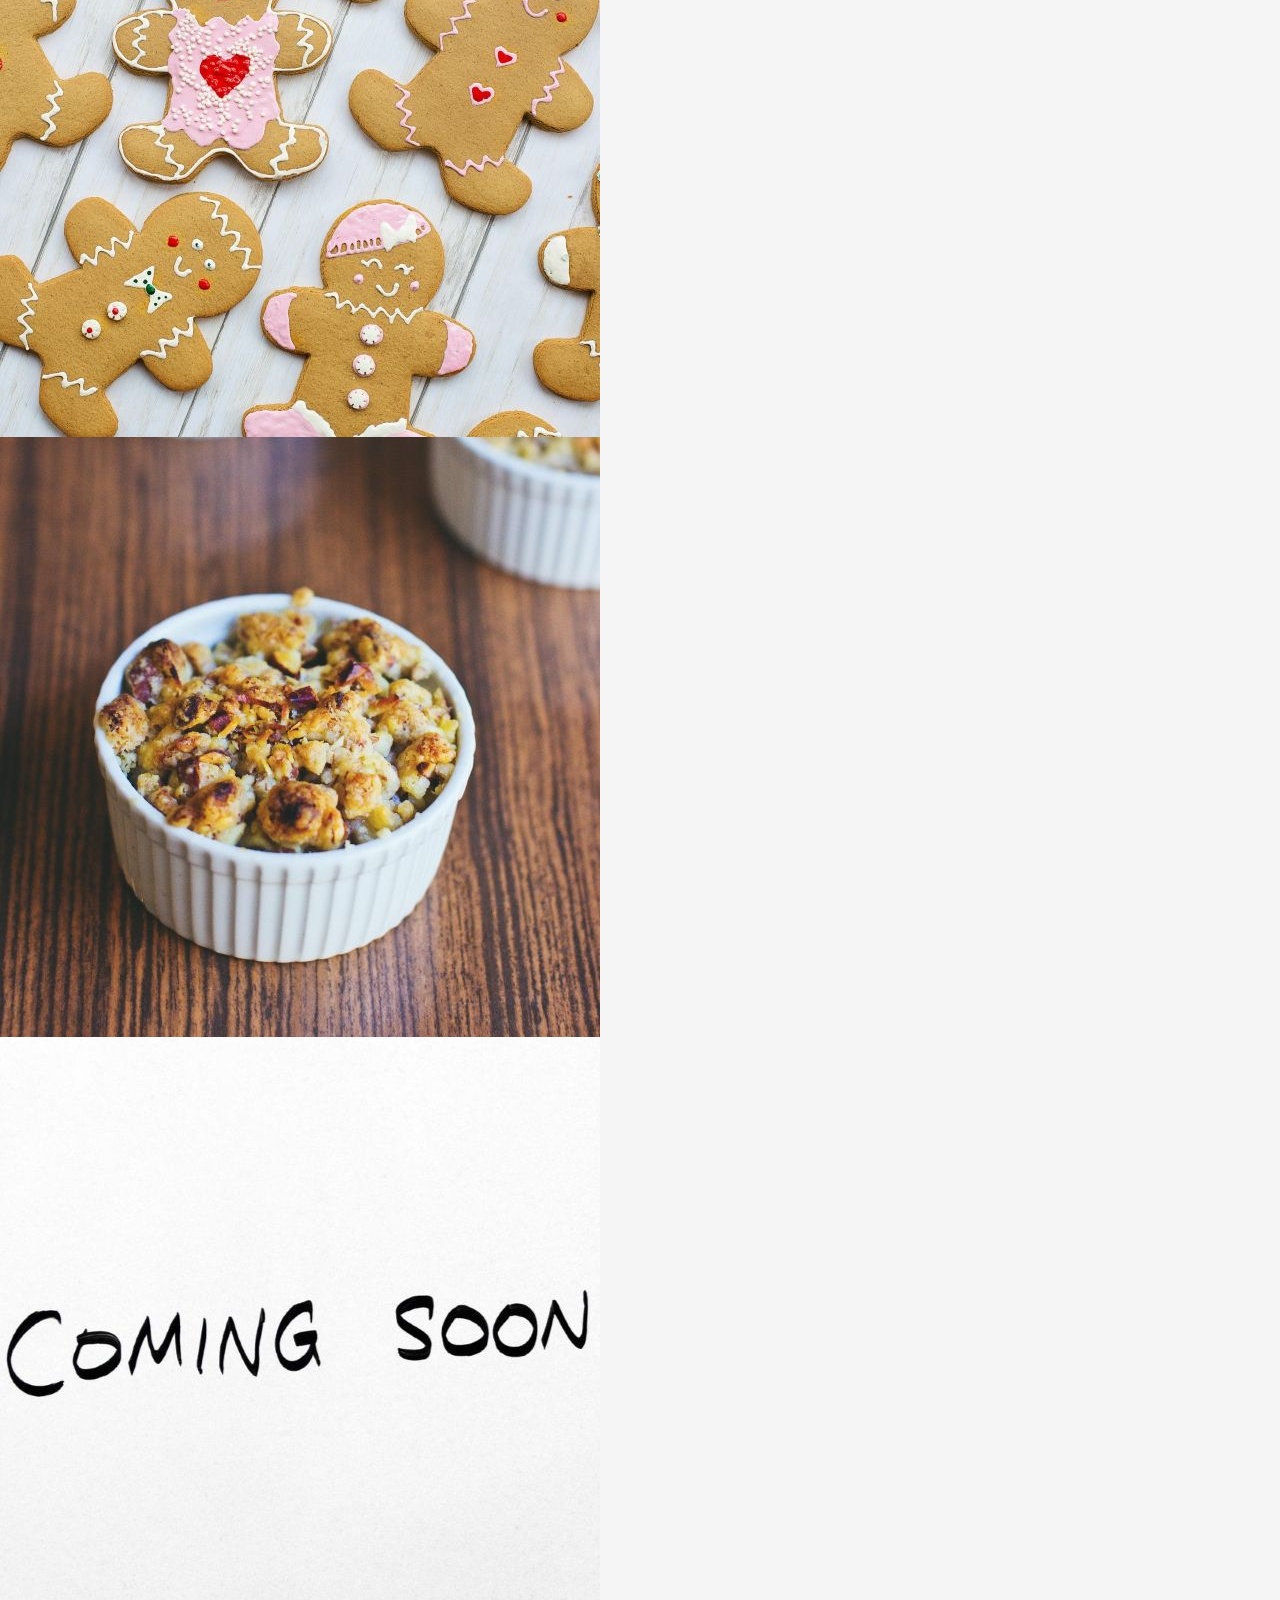
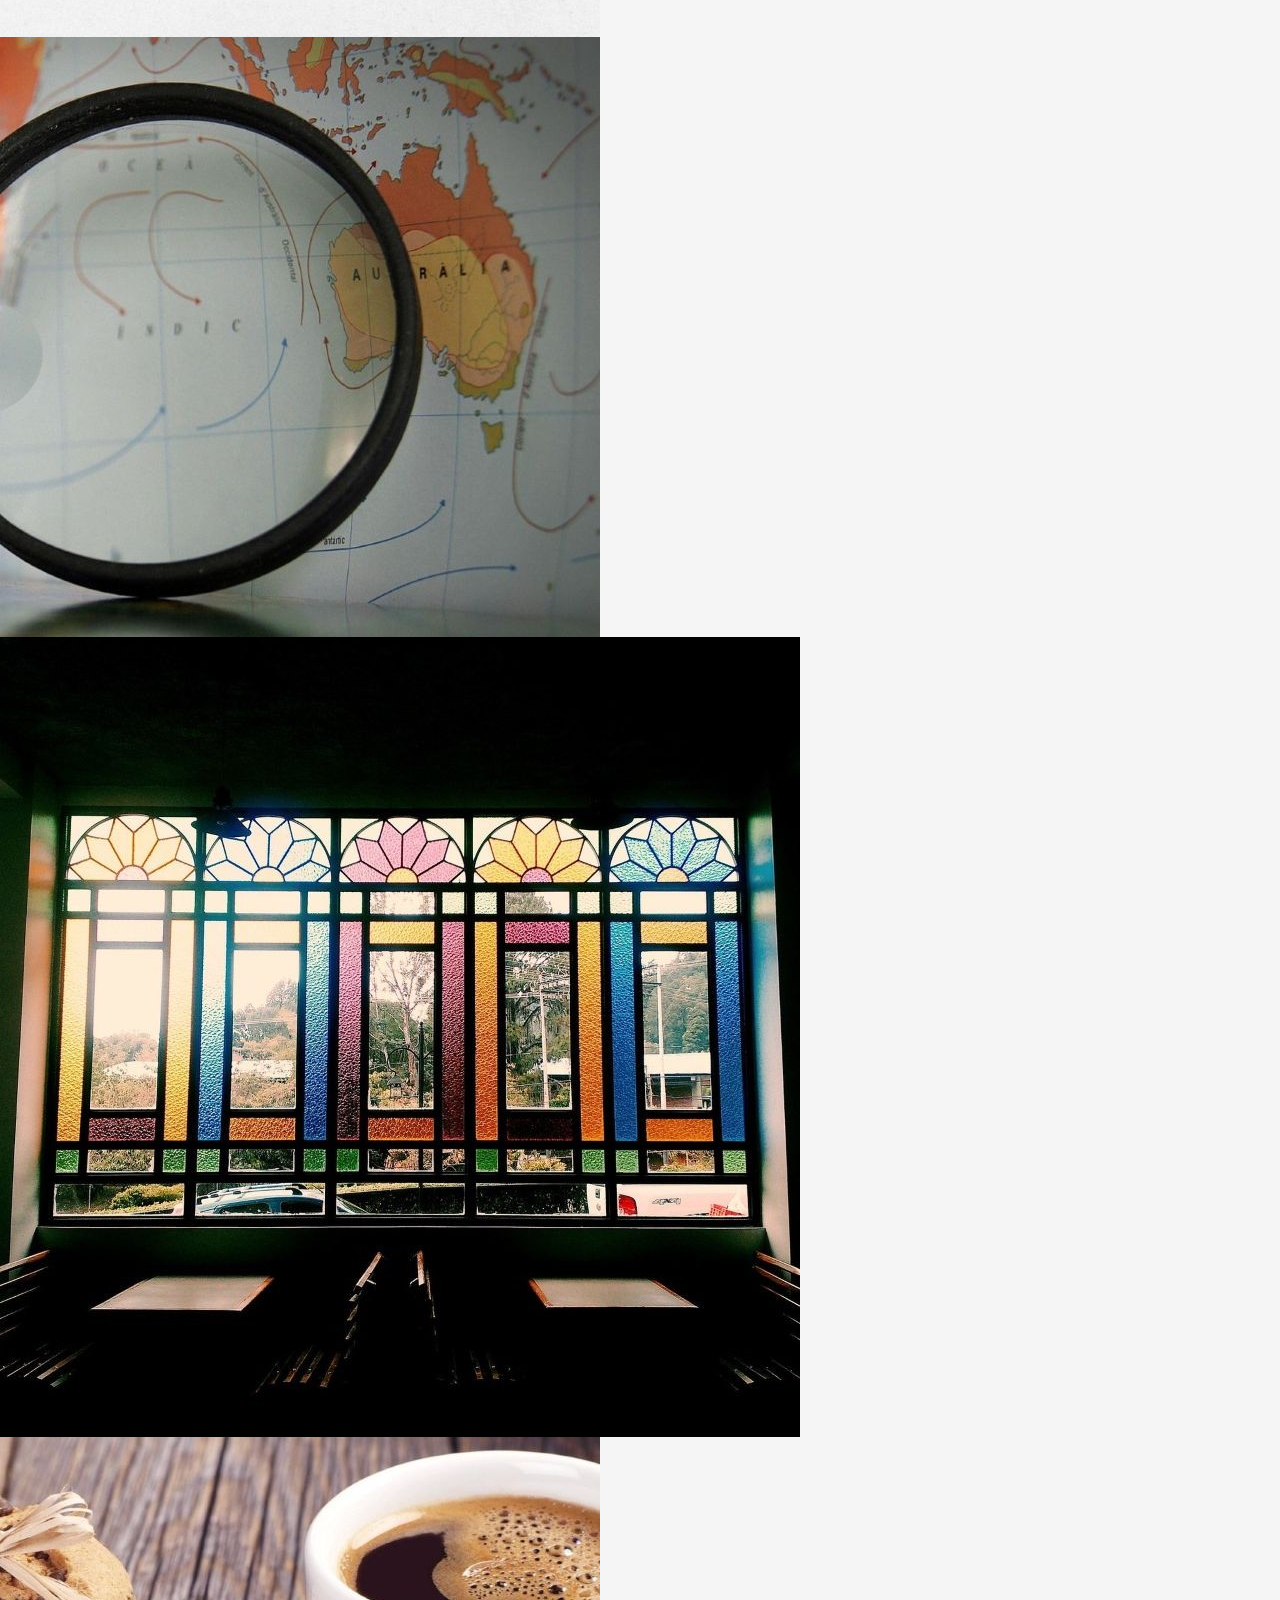
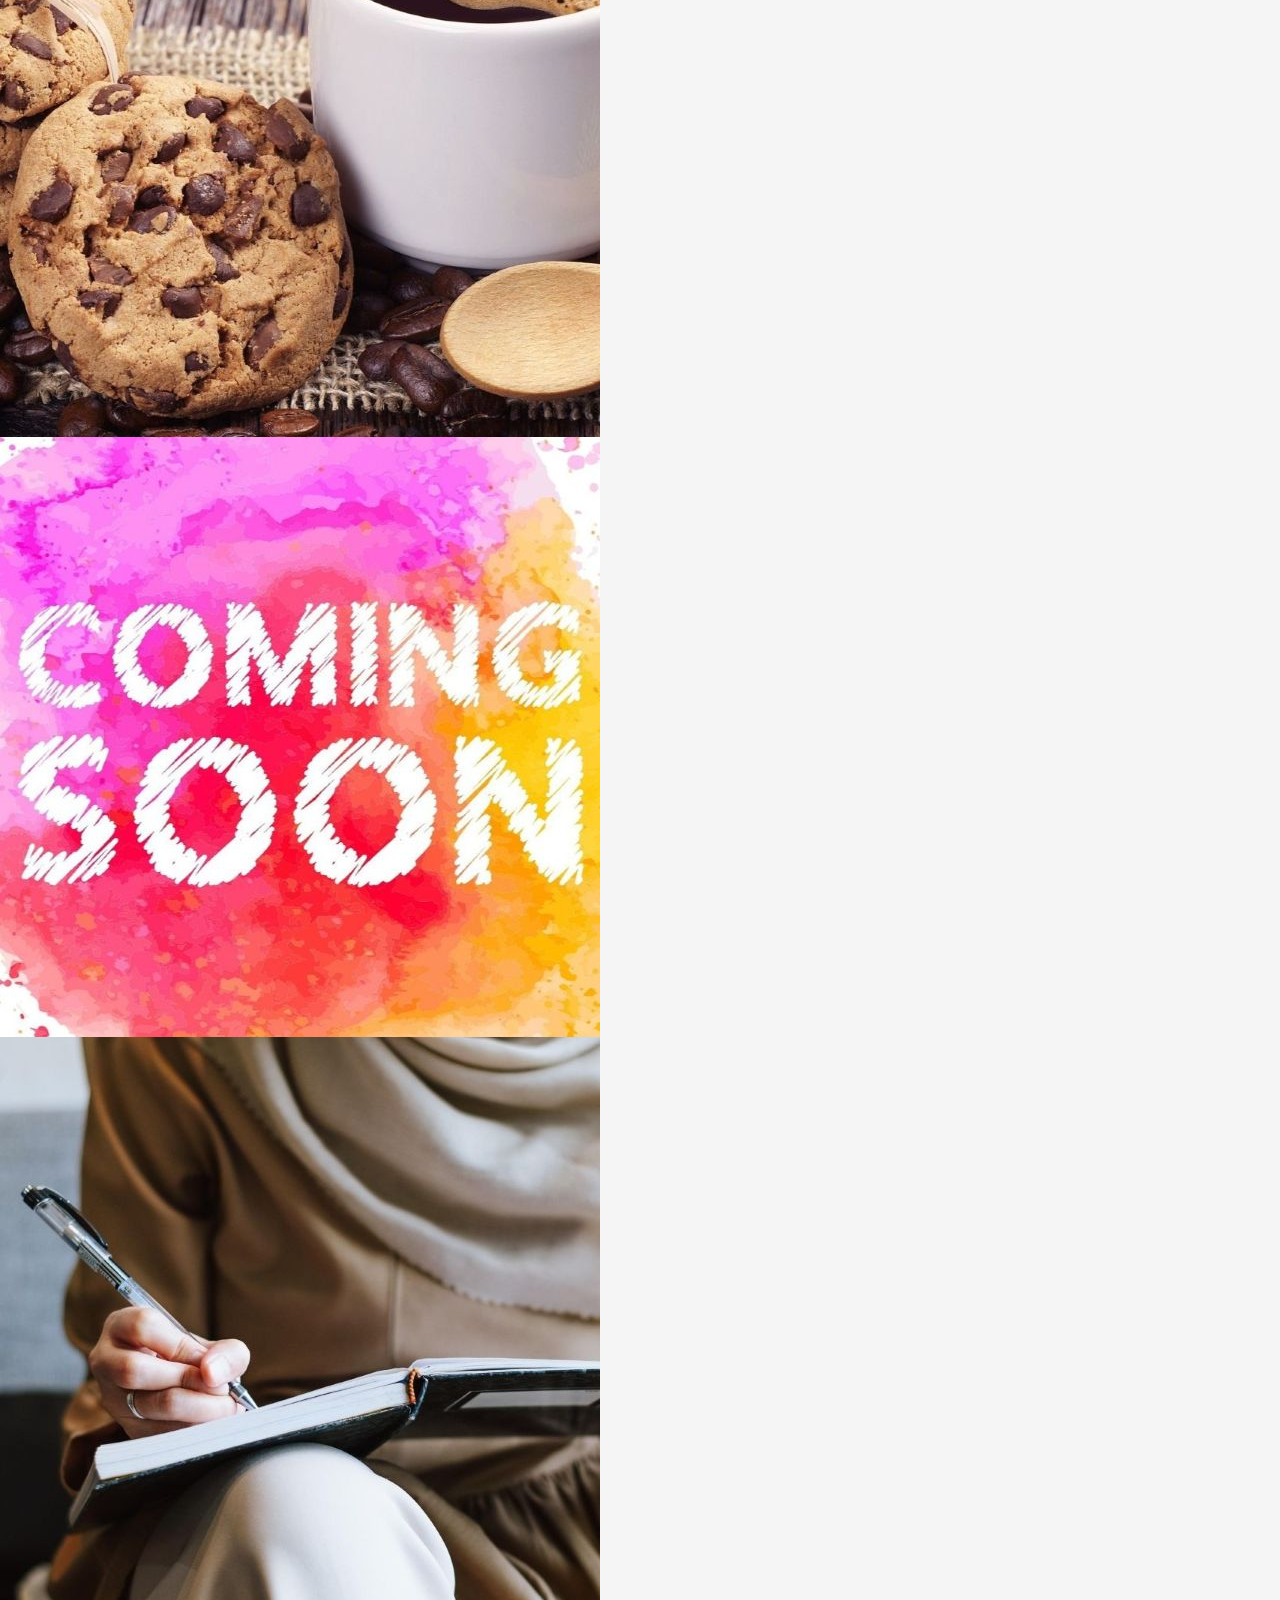
<file: credits.html>
<!DOCTYPE html>
<html lang="en">
<head>
    <meta charset="UTF-8">
    <meta name="viewport" content="width=device-width, initial-scale=1.0">
    <!-- Google tag (gtag.js) -->
    <script async src="https://www.googletagmanager.com/gtag/js?id=G-LGVQTLC8BX"></script>
    <script>
        window.dataLayer = window.dataLayer || [];
        function gtag(){dataLayer.push(arguments);}
        gtag('js', new Date());

        gtag('config', 'G-LGVQTLC8BX');
    </script>
    <!-- Link to the CSS. -->
    <link rel="stylesheet" media="only screen and (min-width: 901px)" href="./style/desktop.css">
    <link rel="stylesheet" media="only screen and (max-width: 900px)" href="./style/mobile.css">
    <!-- SEO Meta -->
    <meta name="keywords" content="cafe, coffee, fancy pants, comfy, cozy, hideaway, respite, new menu, winter treat, treat, moorabbin, daily grind, simple, satisfying, made to order">
    <!-- Favicon -->
    <link rel="icon" href="/img/Fancy-Pants-Square.svg" type="image/svg">
    <!-- This is the title that will appear on the browser tab. -->
    <title>Credits</title>
</head>
<body class="flex-column">
    <!-- Page Header -->
    <header class="flex-column">
        <!-- navbar -->
        <nav id="navbar">
            <div class="container nav-flex">
                <a id="nav-logo" href="./index.html">
                    <img id="logo-small" src="./img/Fancy-Pants-Logo.svg" alt="Fancy Pants Cafe" aria-label="Logo by Robert Warrandyte.">
                </a>
                <ul>
                    <li><a href="./index.html">Home</a></li>
                    <li><a href="./menu.html">Menu</a></li>
                    <li><a href="./contact.html">Contact Us</a></li>
                </ul>
            </div>
        </nav>
        <!-- end of the navbar -->

        <!-- Hero -->
        <div id="hero-div" class="flex-column flex-chc flex-cvc border-b">
            <a class="flex-row flex-rhc">
                <img id="hero-img" src="./img/contact01.jpg">
            </a>
        </div>
        <!-- end of the hero div -->

        <!-- Info -->
        <div id="sharing" class="flex-column flex-chc container text-center">
            <h1>Sharing the love!</h1>
            <p>This website wasn't created in a vacuum nor does it exist in one. It wouldn't have ever existed with my teachers, fellow students, and the art that I have used.</p>
            <P>Thank you for visiting my site.</P>
            <!-- end of the info div -->
        </div>
    </header>

    <!-- Main Body of what is on the page. -->
    <main class="flex-column flex-chc">
        <div class="flex-column flex-chc border-b-100">
            <div class="container flex-column flex-chc text-center">
                <h2>Credit where credit is due!</h2>
                <p>This cafe couldn't possibly be as fancy as it is without the art that decorates the empty space. Below are all the images used to make our pants fancy. Please click on an image to be taken to the page from which the images were sourced and information about the artists can be found.</p>
                <p>Thank you to the artists who have been kind enough to make their work available for use by myself and many others.</p>
            </div>
        </div>
        <!-- Credit Images -->
        <div id="credit-images">
            <div class="flex-column flex-fill">
                <!-- credit image 01 -->
                <div class="flex-row credit-item">
                    <div class="credit-image">
                        <a href="https://pixabay.com/photos/food-drinks-people-adult-alone-2940553/" target="_blank">
                            <img src="./img/cafe-interior-02-thumb.jpg" aria-label="Source: Pixabay.com">
                        </a>
                    </div>
                    <div class="credit-text">
                        <div>
                            <p></p>
                        </div>
                    </div>
                </div>
                <!-- end of credit image 01 -->
                
                <!-- credit image 02 -->
                <div class="flex-row credit-item">
                    <div class="credit-text">
                        <div>
                            <p></p>
                        </div>
                    </div>
                    <div class="credit-image">
                        <a href="https://pixabay.com/photos/hot-chocolate-cocoa-cookie-1782623/" target="_blank">
                            <img src="./img/menu03-thumb.jpg" aria-label="Source: Pixabay.com">
                        </a>
                    </div>
                </div>
                <!-- end of credit image 02 -->
                
                <!-- credit image 03 -->
                <div class="flex-row credit-item">
                    <div class="credit-image">
                        <a href="https://pixabay.com/photos/coming-soon-chalk-board-blackboard-2550190/" target="_blank">
                            <img src="./img/events-01-thumb.jpg" aria-label="Source: Pixabay.com">
                        </a>
                    </div>
                    <div class="credit-text">
                        <div>
                            <p></p>
                        </div>
                    </div>
                </div>
                <!-- end of credit image 03 -->
                
                <!-- credit image 04 -->
                <div class="flex-row credit-item">
                    <div class="credit-text">
                        <div>
                            <p></p>
                        </div>
                    </div>
                    <div class="credit-image">
                        <a href="https://pixabay.com/photos/discover-discovery-find-4882439/" target="_blank">
                            <img src="./img/contact02-thumb.jpg" aria-label="Source: Pixabay.com">
                        </a>
                    </div>
                </div>
                <!-- end of credit image 04 -->

                <!-- credit image 05 -->
                <div class="flex-row credit-item">
                    <div class="credit-image">
                        <a href="https://pixabay.com/photos/coffee-drink-beverage-consume-cup-869203/" target="_blank">
                            <img src="./img/coffee-time-01-thumb.jpg" aria-label="Source: Pixabay.com">
                        </a>
                    </div>
                    <div class="credit-text">
                        <div>
                            <p></p>
                        </div>
                    </div>
                </div>
                <!-- end of credit image 05 -->
                
                <!-- credit image 06 -->
                <div class="flex-row credit-item">
                    <div class="credit-text">
                        <div>
                            <p></p>
                        </div>
                    </div>
                    <div class="credit-image">
                        <a href="https://pixabay.com/photos/coffee-cupcake-cafe-latte-latte-4542944/" target="_blank">
                            <img src="./img/cafe-latte.jpg" aria-label="Source: Pixabay.com">
                        </a>
                    </div>
                </div>
                <!-- end of credit image 06 -->
                
                <!-- credit image 07 -->
                <div class="flex-row credit-item">
                    <div class="credit-image">
                        <a href="https://pixabay.com/photos/coffee-cappuccino-cappuccino-art-4270159/" target="_blank">
                            <img src="./img/cappuccino.jpg" aria-label="Source: Pixabay.com">
                        </a>
                    </div>
                    <div class="credit-text">
                        <div>
                            <p></p>
                        </div>
                    </div>
                </div>
                <!-- end of credit image 07 -->
                
                <!-- credit image 08 -->
                <div class="flex-row credit-item">
                    <div class="credit-text">
                        <div>
                            <p></p>
                        </div>
                    </div>
                    <div class="credit-image">
                        <a href="https://pixabay.com/photos/coffee-beans-cup-cup-of-coffee-15994/" target="_blank">
                            <img src="./img/long-black.jpg" aria-label="Source: Pixabay.com">
                        </a>
                    </div>
                </div>
                <!-- end of credit image 08 -->
            </div>



            <!-- COLUMN BREAK 1/2 -->
            

            <div class="flex-column flex-fill">
                <!-- credit image 09 -->
                <div class="flex-row credit-item">
                    <div class="credit-image">
                        <a href="https://pixabay.com/photos/hot-chocolate-drink-dairy-winter-1058197/" target="_blank">
                            <img src="./img/hot-chocolate-02.jpg" aria-label="Source: Pixabay.com">
                        </a>
                    </div>
                    <div class="credit-text">
                        <div>
                            <p></p>
                        </div>
                    </div>
                </div>
                <!-- end of credit image 09 -->
                
                <!-- credit image 10 -->
                <div class="flex-row credit-item">
                    <div class="credit-text">
                        <div>
                            <p></p>
                        </div>
                    </div>
                    <div class="credit-image">
                        <a href="https://pixabay.com/photos/lunch-chicken-parmigiana-dinner-4716098/" target="_blank">
                            <img src="./img/chicken-parma.jpg" aria-label="Source: Pixabay.com">
                        </a>
                    </div>
                </div>
                <!-- end of credit image 10 -->
                
                <!-- credit image 11 -->
                <div class="flex-row credit-item">
                    <div class="credit-image">
                        <a href="https://pixabay.com/photos/seasoned-chicken-chimaek-669639/" target="_blank">
                            <img src="./img/pork-sweet-sticky.jpg" aria-label="Source: Pixabay.com">
                        </a>
                    </div>
                    <div class="credit-text">
                        <div>
                            <p></p>
                        </div>
                    </div>
                </div>
                <!-- end of credit image 11 -->
                
                <!-- credit image 12 -->
                <div class="flex-row credit-item">
                    <div class="credit-text">
                        <div>
                            <p></p>
                        </div>
                    </div>
                    <div class="credit-image">
                        <a href="https://pixabay.com/photos/hamburger-double-patty-burger-7422968/" target="_blank">
                            <img src="./img/hamburger.jpg" aria-label="Source: Pixabay.com">
                        </a>
                    </div>
                </div>
                <!-- end of credit image 12 -->

                <!-- credit image 13 -->
                <div class="flex-row credit-item">
                    <div class="credit-image">
                        <a href="https://pixabay.com/photos/pizza-plate-food-cheese-lunch-3010062/" target="_blank">
                            <img src="./img/pizza.jpg" aria-label="Source: Pixabay.com">
                        </a>
                    </div>
                    <div class="credit-text">
                        <div>
                            <p></p>
                        </div>
                    </div>
                </div>
                <!-- end of credit image 13 -->
                
                <!-- credit image 14 -->
                <div class="flex-row credit-item">
                    <div class="credit-text">
                        <div>
                            <p></p>
                        </div>
                    </div>
                    <div class="credit-image">
                        <a href="https://pixabay.com/photos/muffin-chocolate-flavor-calories-8139065/" target="_blank">
                            <img src="./img/choc-muffin.jpg" aria-label="Source: Pixabay.com">
                        </a>
                    </div>
                </div>
                <!-- end of credit image 14 -->
                
                <!-- credit image 15 -->
                <div class="flex-row credit-item">
                    <div class="credit-image">
                        <a href="https://pixabay.com/photos/red-velvet-cake-cake-dessert-4917734/" target="_blank">
                            <img src="./img/red-velvet-cake.jpg" aria-label="Source: Pixabay.com">
                        </a>
                    </div>
                    <div class="credit-text">
                        <div>
                            <p></p>
                        </div>
                    </div>
                </div>
                <!-- end of credit image 15 -->
                
                <!-- credit image 16 -->
                <div class="flex-row credit-item">
                    <div class="credit-text">
                        <div>
                            <p></p>
                        </div>
                    </div>
                    <div class="credit-image">
                        <a href="https://pixabay.com/photos/cookies-gingerbread-christmas-3918049/" target="_blank">
                            <img src="./img/giner-bread-man.jpg" aria-label="Source: Pixabay.com">
                        </a>
                    </div>
                </div>
                <!-- end of credit image 16 -->
            </div>



            <!-- COLUMN BREAK 2/3 -->


            <div class="flex-column flex-fill">
                <!-- credit image 17 -->
                <div class="flex-row credit-item">
                    <div class="credit-image">
                        <a href="https://pixabay.com/photos/food-drinks-apple-bake-brulee-2940287/" target="_blank">
                            <img src="./img/apple-crumble.jpg" aria-label="Source: Pixabay.com">
                        </a>
                    </div>
                    <div class="credit-text">
                        <div>
                            <p></p>
                        </div>
                    </div>
                </div>
                <!-- end of credit image 17 -->
                
                <!-- credit image 18 -->
                <div class="flex-row credit-item">
                    <div class="credit-text">
                        <div>
                            <p></p>
                        </div>
                    </div>
                    <div class="credit-image">
                        <a href="https://pixabay.com/photos/coming-soon-coming-soon-patience-2579123/" target="_blank">
                            <img src="./img/events-02-thumb.jpg" aria-label="Source: Pixabay.com">
                        </a>
                    </div>
                </div>
                <!-- end of credit image 18 -->
                
                <!-- credit image 19 -->
                <div class="flex-row credit-item">
                    <div class="credit-image">
                        <a href="https://pixabay.com/photos/magnifying-glass-map-geography-1277578/" target="_blank">
                            <img src="./img/contact03-thumb.jpg" aria-label="Source: Pixabay.com">
                        </a>
                    </div>
                    <div class="credit-text">
                        <div>
                            <p></p>
                        </div>
                    </div>
                </div>
                <!-- end of credit image 19 -->
                
                <!-- credit image 20 -->
                <div class="flex-row credit-item">
                    <div class="credit-text">
                        <div>
                            <p></p>
                        </div>
                    </div>
                    <div class="credit-image">
                        <a href="https://pixabay.com/photos/coffee-shop-architecture-restaurant-1569716/" target="_blank">
                            <img src="./img/cafe-interior-01-thumb.jpg" aria-label="Source: Pixabay.com">
                        </a>
                    </div>
                </div>
                <!-- end of credit image 20 -->

                <!-- credit image 21 -->
                <div class="flex-row credit-item">
                    <div class="credit-image">
                        <a href="https://pixabay.com/photos/coffee-cookies-cup-coffee-cup-5965977/" target="_blank">
                            <img src="./img/menu01-thumb.jpg" aria-label="Source: Pixabay.com">
                        </a>
                    </div>
                    <div class="credit-text">
                        <div>
                            <p></p>
                        </div>
                    </div>
                </div>
                <!-- end of credit image 21 -->
                
                <!-- credit image 22 -->
                <div class="flex-row credit-item">
                    <div class="credit-text">
                        <div>
                            <p></p>
                        </div>
                    </div>
                    <div class="credit-image">
                        <a href="https://pixabay.com/photos/coming-soon-next-announcement-5942155/" target="_blank">
                            <img src="./img/events-03-thumb.jpg" aria-label="Source: Pixabay.com">
                        </a>
                    </div>
                </div>
                <!-- end of credit image 22 -->
                
                <!-- credit image 23 -->
                <div class="flex-row credit-item">
                    <div class="credit-image">
                        <a href="https://pixabay.com/photos/muslim-woman-writing-notebook-7520627/" target="_blank">
                            <img src="./img/contact01-thumb.jpg" aria-label="Source: Pixabay.com">
                        </a>
                    </div>
                    <div class="credit-text">
                        <div>
                            <p></p>
                        </div>
                    </div>
                </div>
                <!-- end of credit image 23 -->
                
                <!-- credit image 24 -->
                <div class="flex-row credit-item">
                    <div class="credit-text">
                        <div>
                            <p></p>
                        </div>
                    </div>
                    <div class="credit-image">
                        <a>
                            <img src="./img/Fancy-Pants-Square.svg" alt="Fancy Pants Cafe logo." aria-label="Logo by Robert Warrandyte.">
                        </a>
                    </div>
                </div>
                <!-- end of credit image 24 -->
            </div>
            
        </div>
        <!-- end of the credit image div -->
        
        <!-- Start of the classmates div -->
        <div id="classmates">
            <div class="container flex-column flex-chc text-center">
                <h2>Shout-out to my classmates!</h2>
                <p>This site isn't the only site being developed by students at Holmesglen. Below is a list of all the sites created by my classmates. Please check them out; it helps with the analytics we need to complete our assessment.</p>
            </div>
            <div class="container flex-column flex-chc text-center">
                <a href="https://cafe-local-moorabbin.onrender.com/" target="_blank" class="btn">Cafe Local by Yasuhiro Davies</a>
                <a href="https://vanminhle50.github.io/local-cafe/" target="_blank" class="btn">Local Cafe by Van Minh Le</a>
                <a href="https://gabyhedges.github.io/The_Nook/" target="_blank" class="btn">The Nook by Gaby Hedges</a>
                <a href="https://loco-cafe.onrender.com/" target="_blank" class="btn">Loco Cafe by Carlos Ramos</a>
                <a href="https://mel-coffee-art.onrender.com" target="_blank" class="btn">Local Cafe by Yuan Jiang</a>
            </div>
        </div>
        <!-- End of the classmates div -->
    </main>

    <!-- Page Footer -->
    <footer>
        <!-- Upper footer -->
        <div id="upper-footer" class="flex-row flex-rhc flex-rvc border-tb">
            <h3>488 South Road, Moorabbin | email@placeholder.com | (03) 555-6789
            </h3>
        </div>
        <!-- end of the upper footer div -->

        <!-- Lower footer -->
        <div id="footer">
            <div class="footer-edge"></div>
            <img id="logo-large" class="flex-row flex-rhc footer-mid" src="./img/Fancy-Pants-Logo.svg" alt="Fancy Pants Cafe logo" aria-label="Logo by Robert Warrandyte.">
            <div id="credits" class="footer-edge">
                <ul>
                    <li><a href="./credits.html">Credits</a></li>
                    <li>&copy; Robert Warrandyte</li>
                </ul>
            </div>
        </div>
        <!-- end of the lower footer div -->
    </footer>

    <!-- Link to javascript code. Always place this as the last thing in the body -->
    <script src="scripts/scripts.js"></script>
</body>
</html>
</file>
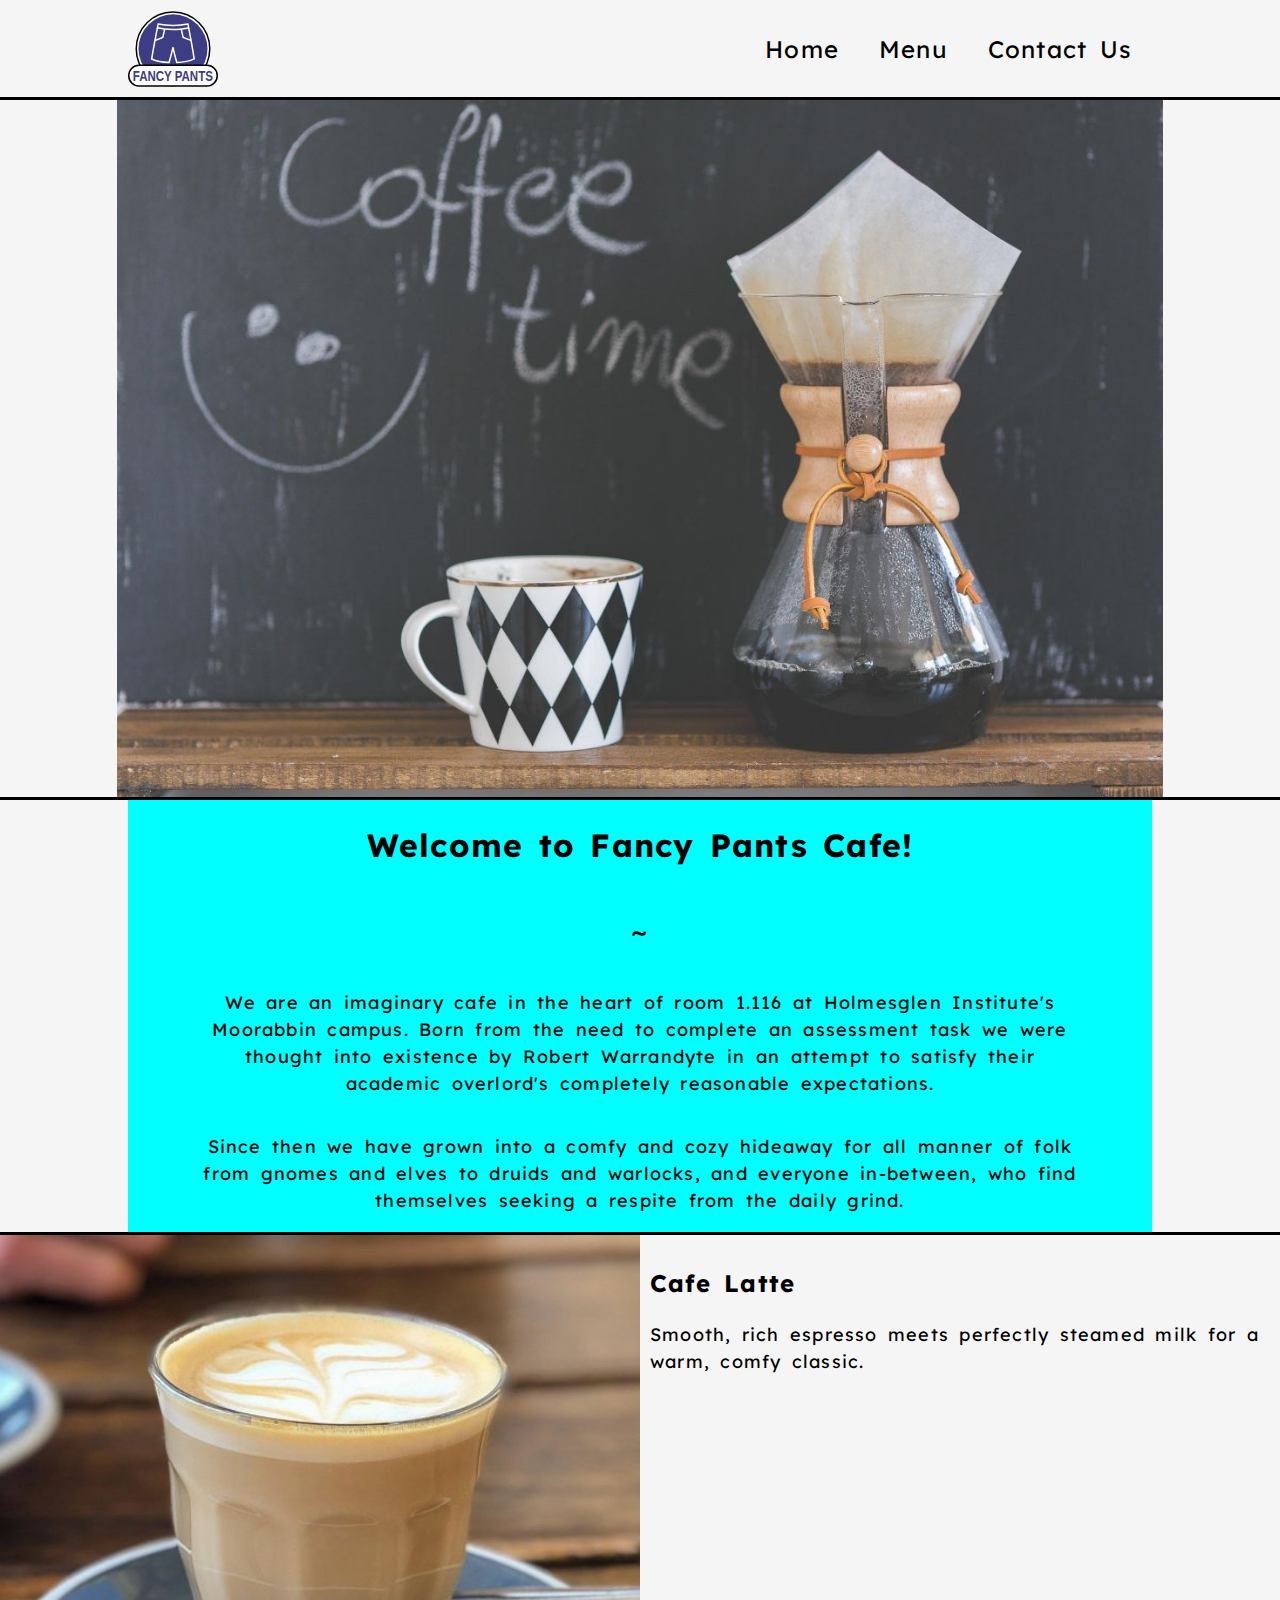
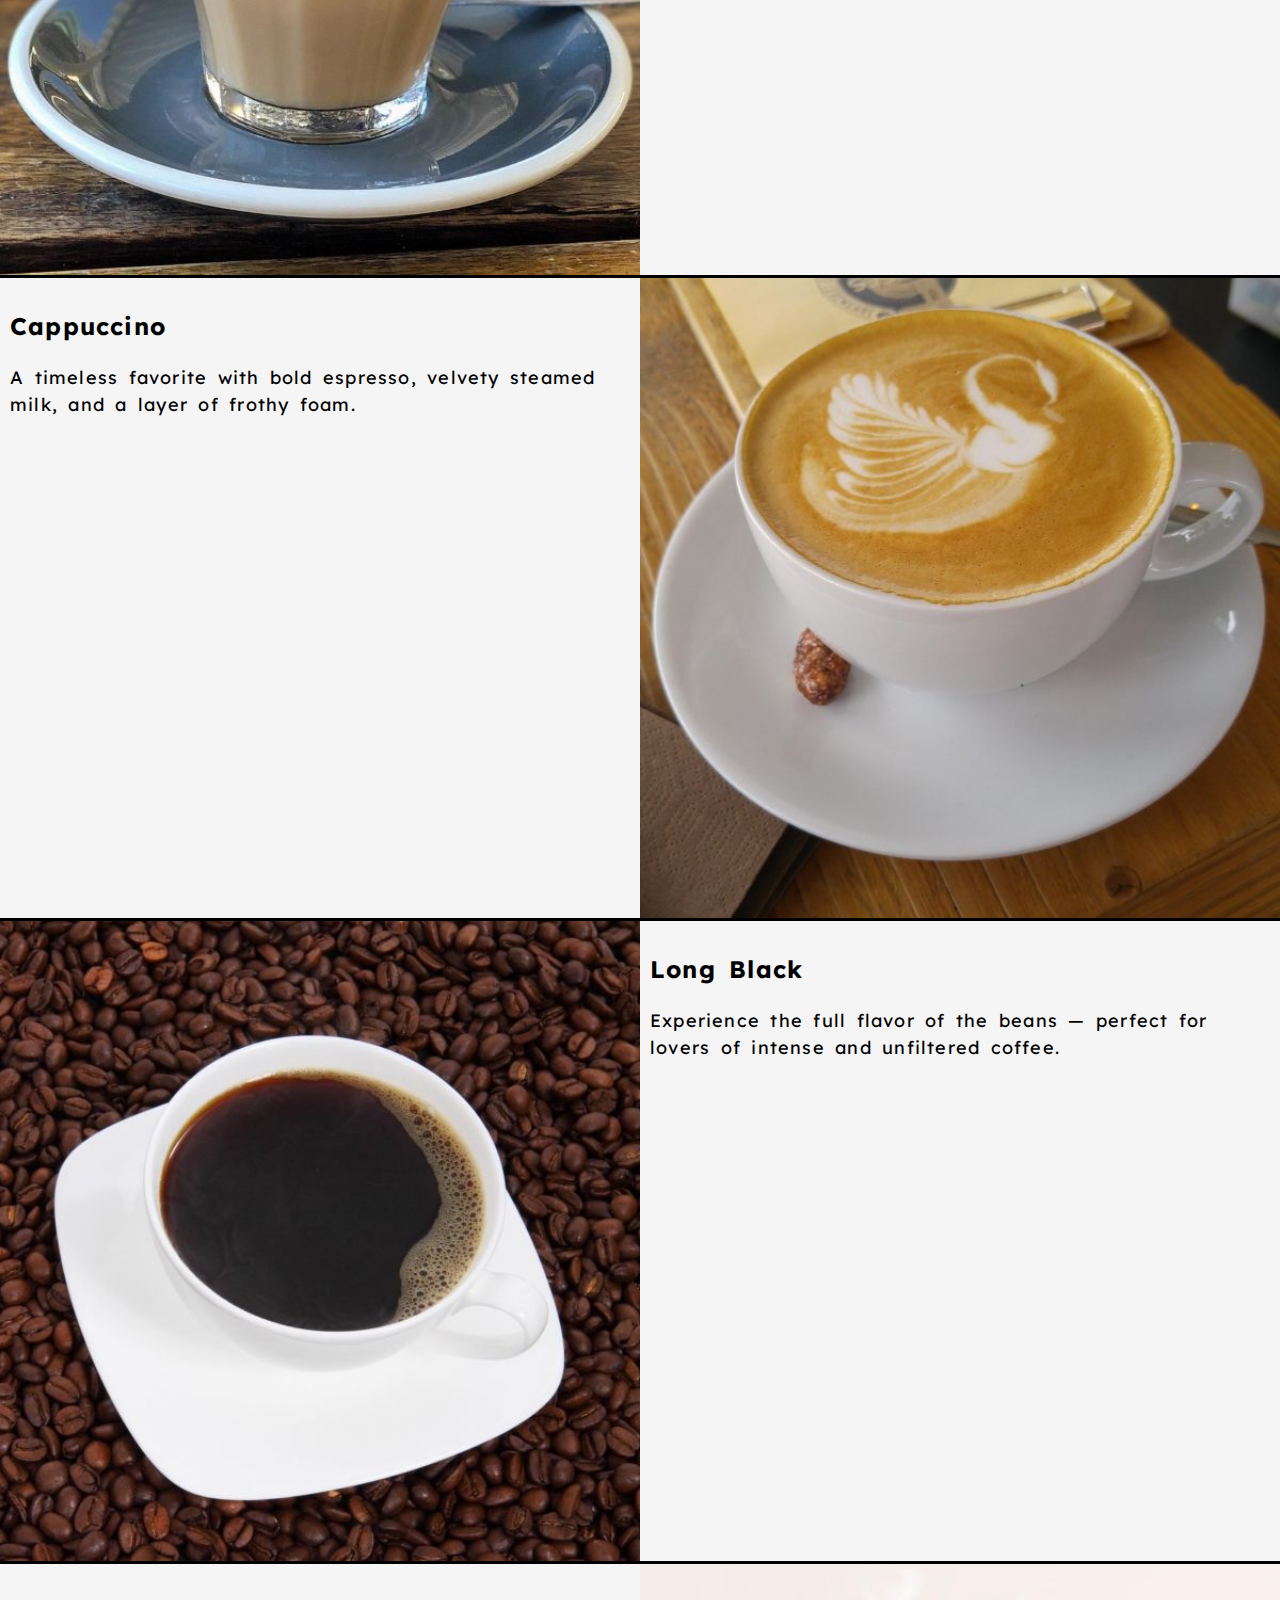
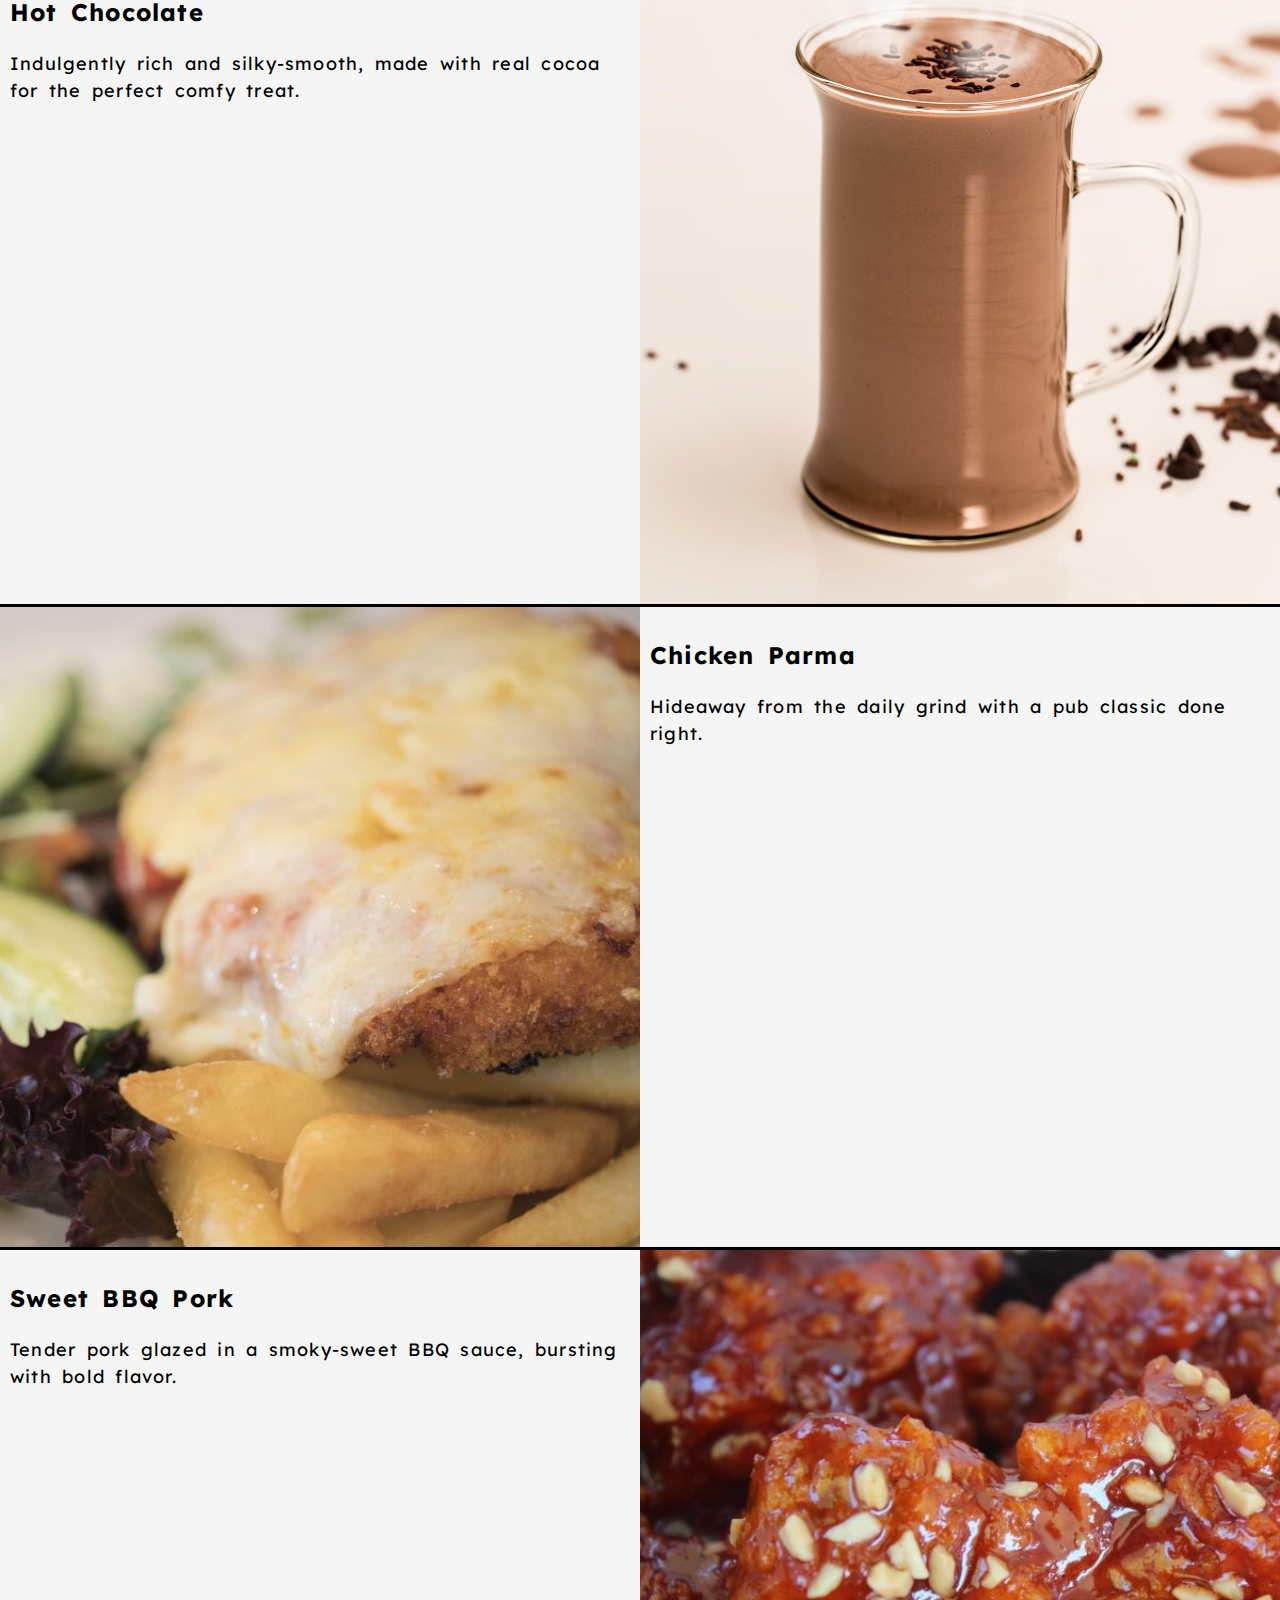
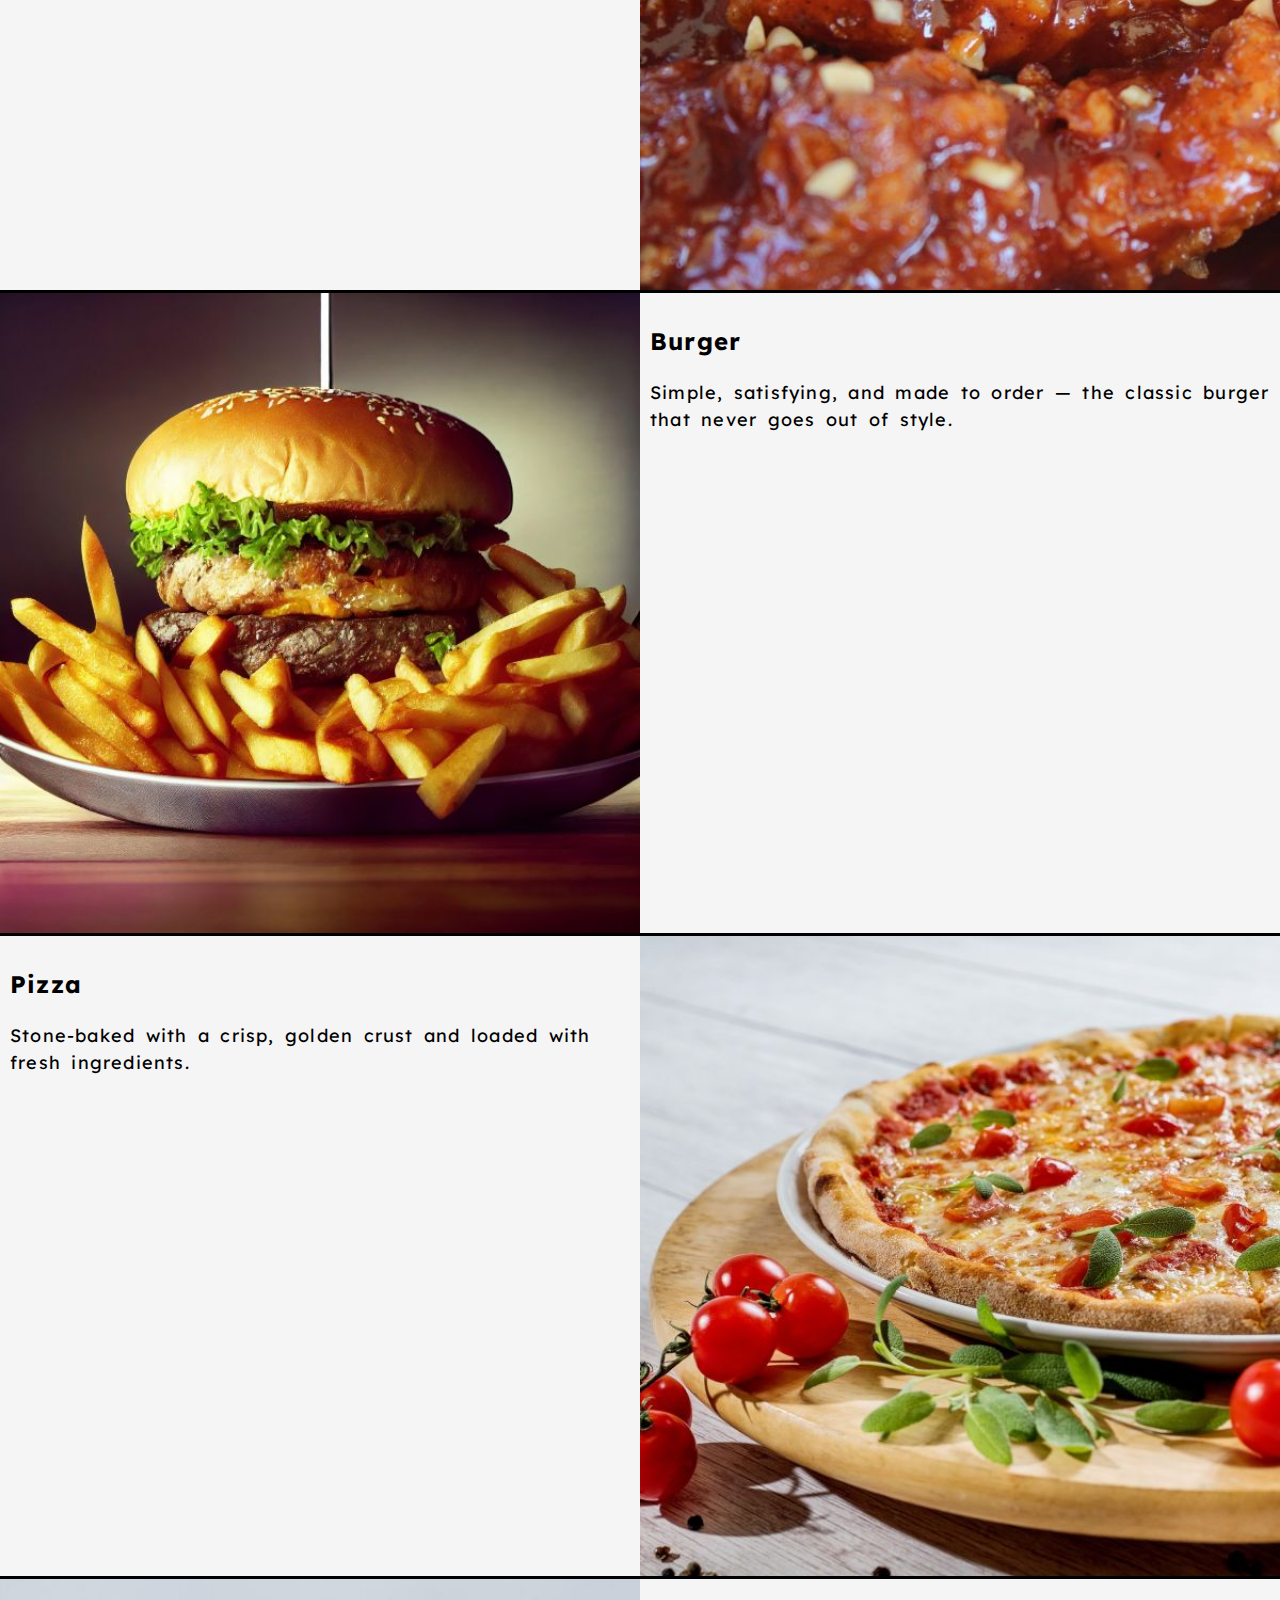
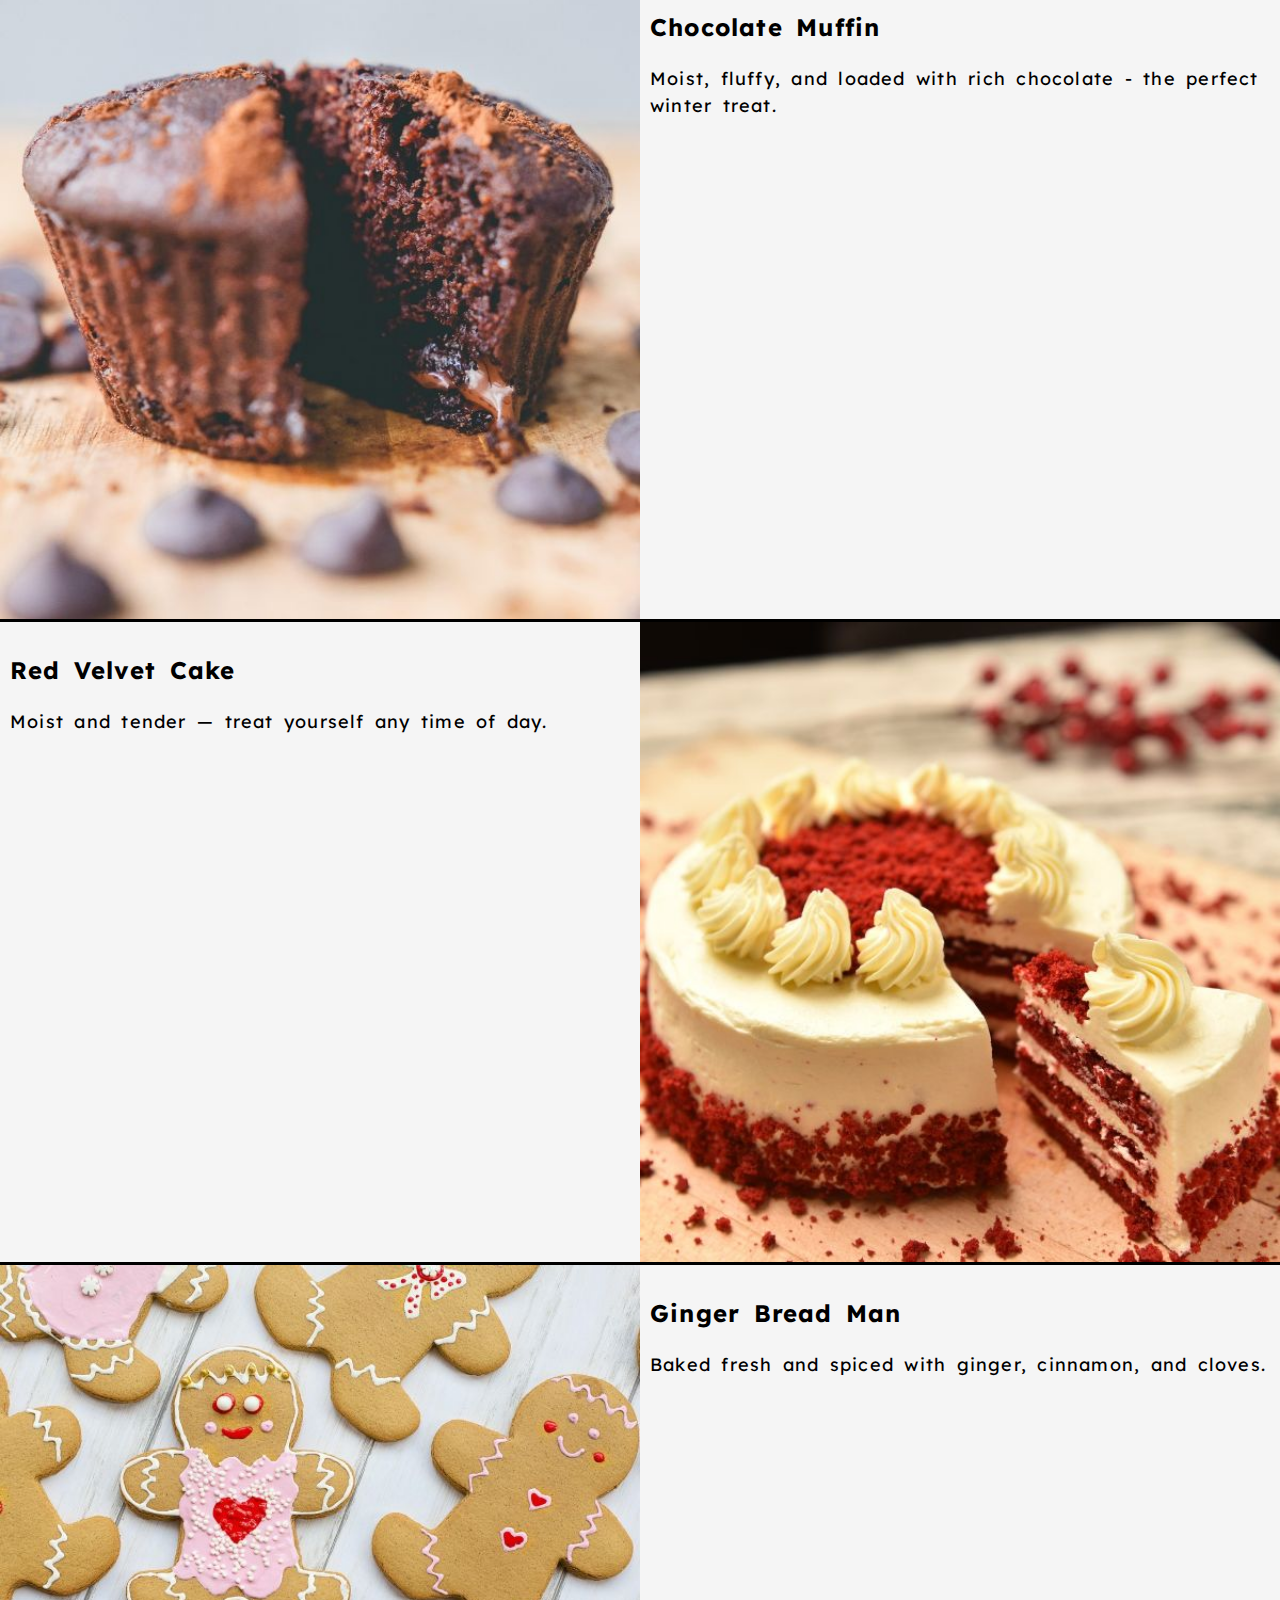
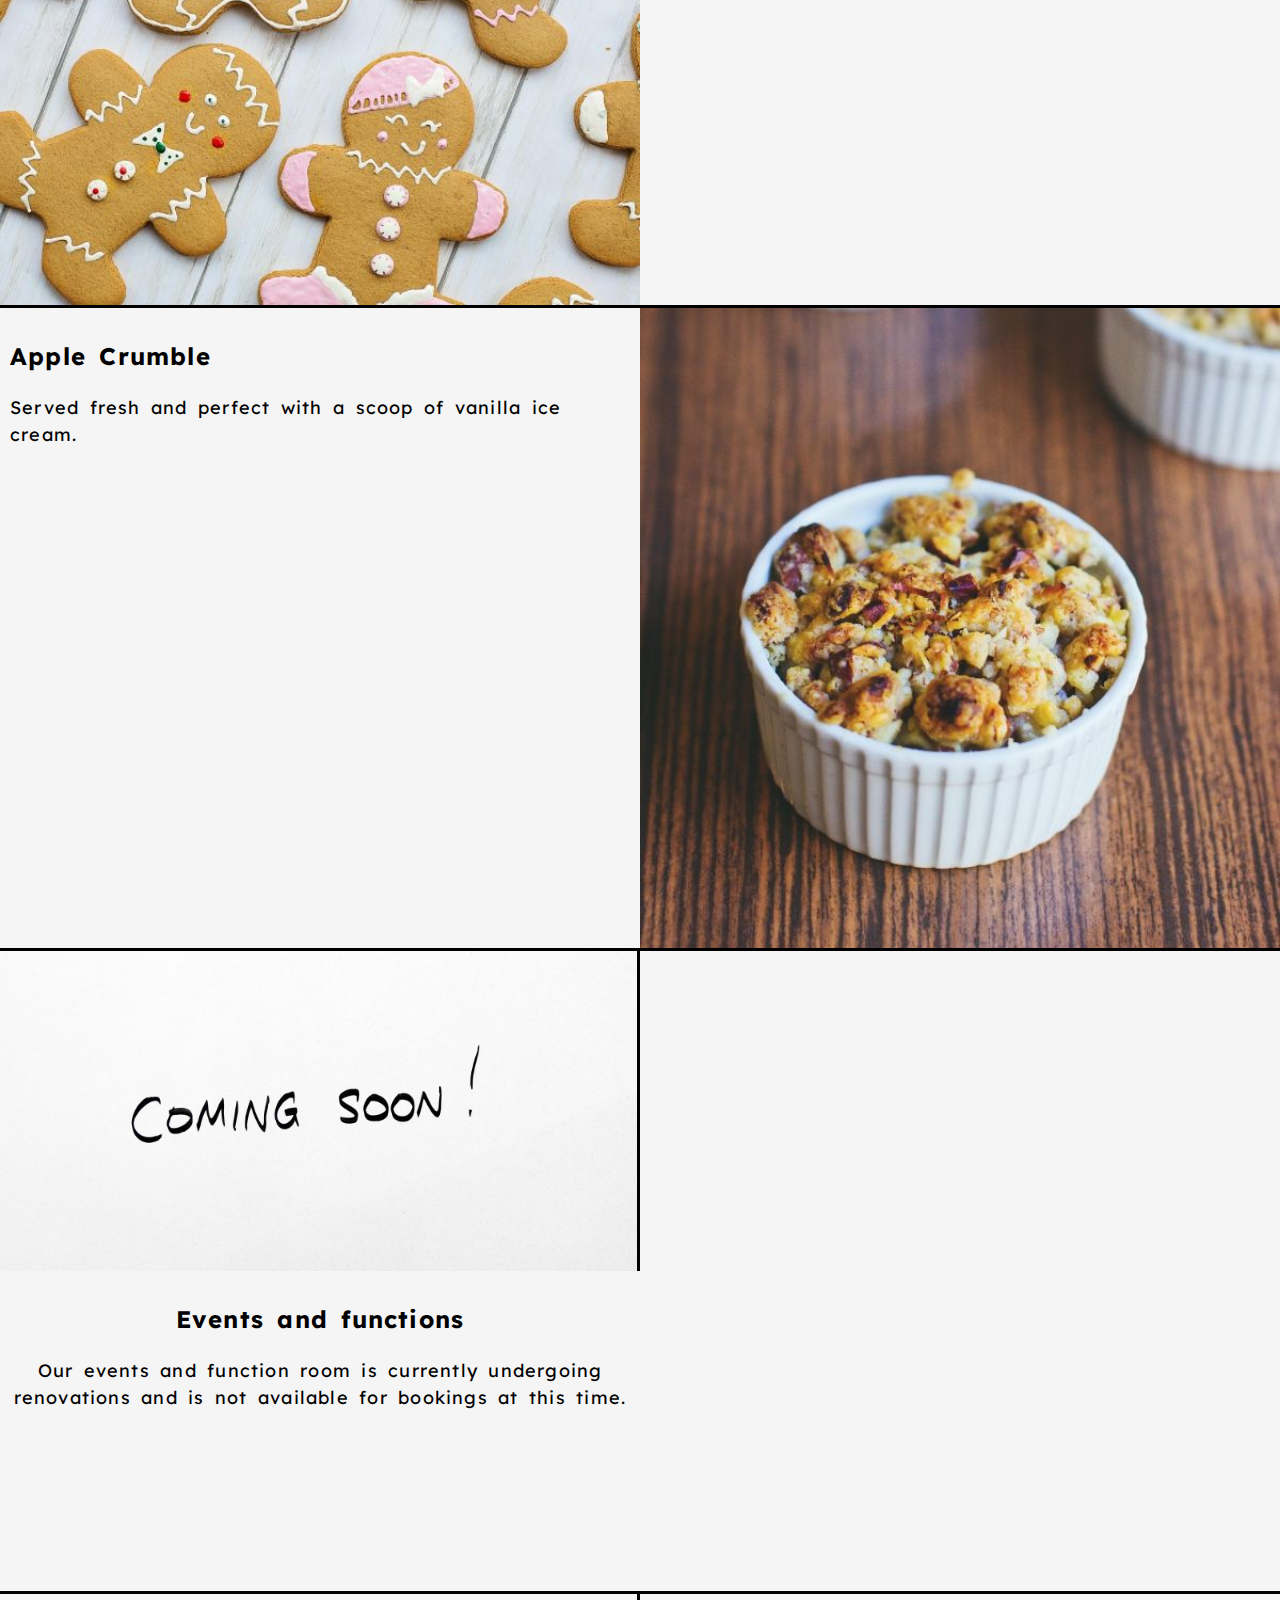
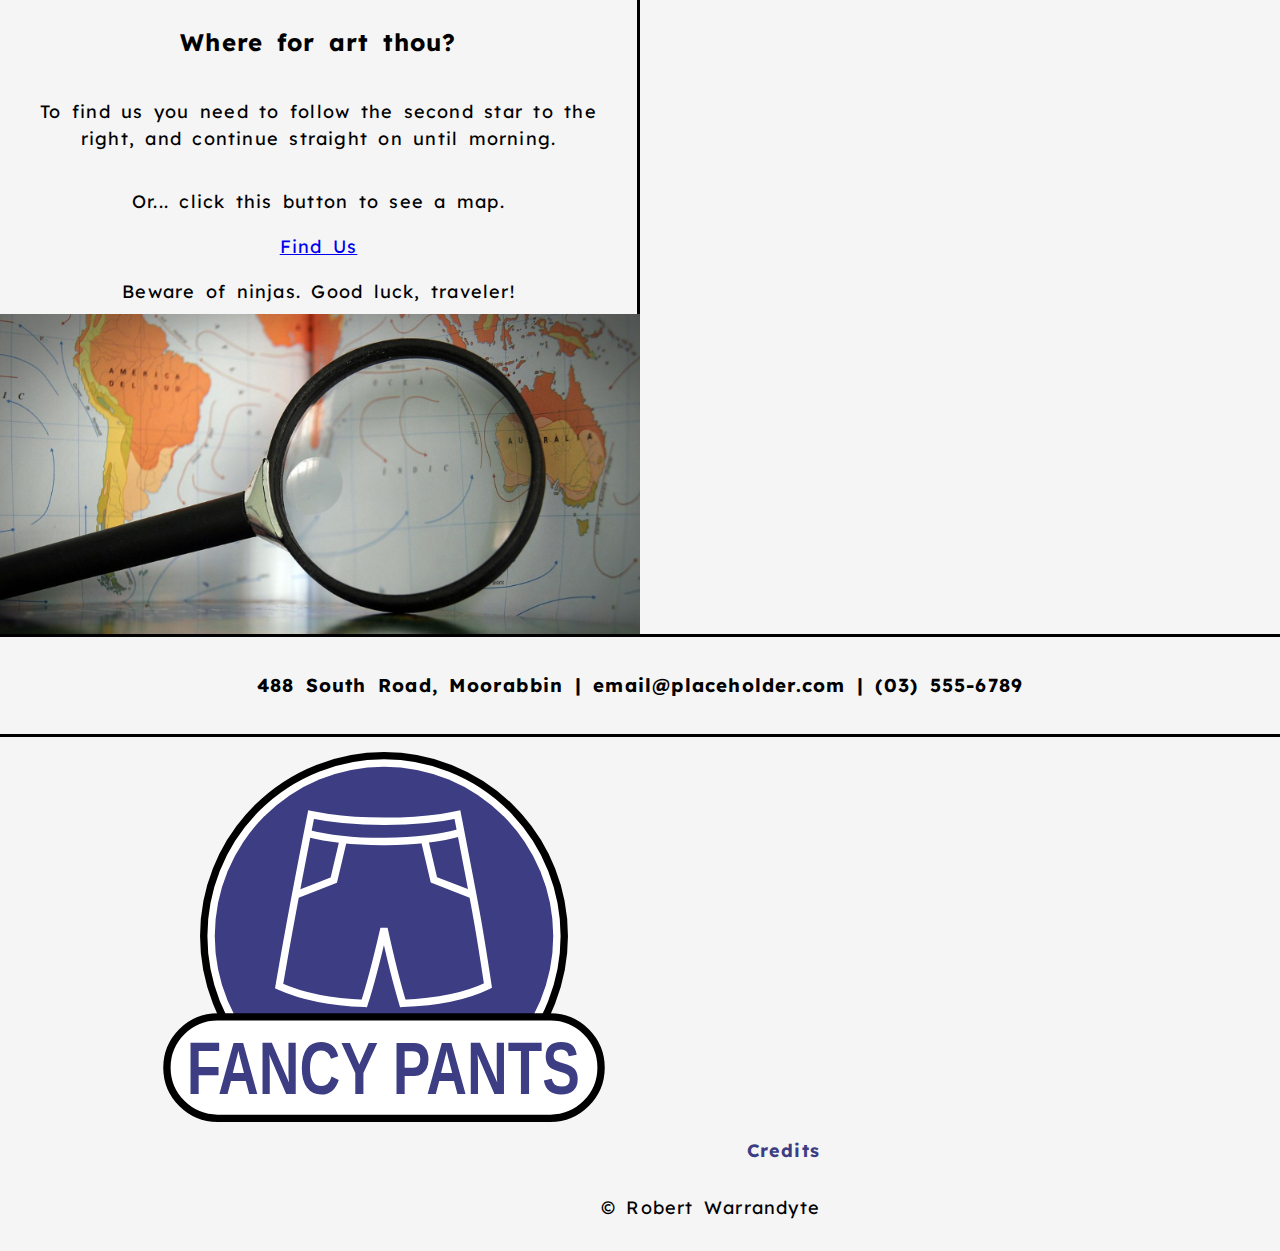
<file: menu.html>
<!DOCTYPE html>
<html lang="en">
<head>
    <meta charset="UTF-8">
    <meta name="viewport" content="width=device-width, initial-scale=1.0">
    <!-- Google tag (gtag.js) -->
    <script async src="https://www.googletagmanager.com/gtag/js?id=G-LGVQTLC8BX"></script>
    <script>
        window.dataLayer = window.dataLayer || [];
        function gtag(){dataLayer.push(arguments);}
        gtag('js', new Date());

        gtag('config', 'G-LGVQTLC8BX');
    </script>
    <!-- Link to the CSS. -->
    <link rel="stylesheet" media="only screen and (min-width: 901px)" href="./style/desktop.css">
    <link rel="stylesheet" media="only screen and (max-width: 900px)" href="./style/mobile.css">
    <!-- SEO Meta -->
    <meta name="keywords" content="cafe, coffee, fancy pants, comfy, cozy, hideaway, respite, new menu, winter treat, treat, moorabbin, daily grind, simple, satisfying, made to order">
    <!-- Favicon -->
    <link rel="icon" href="/img/Fancy-Pants-Square.svg" type="image/svg">
    <!-- This is the title that will appear on the browser tab. -->
    <title>Menu</title>
</head>
<body class="flex-column">
    <!-- Page Header -->
    <header class="flex-column">
        <!-- navbar -->
        <nav id="navbar">
            <div class="container nav-flex">
                <a id="nav-logo" href="./index.html">
                    <img id="logo-small" src="./img/Fancy-Pants-Logo.svg" alt="Fancy Pants Cafe" aria-label="Logo by Robert Warrandyte.">
                </a>
                <ul>
                    <li><a href="./index.html">Home</a></li>
                    <li><a href="./menu.html">Menu</a></li>
                    <li><a href="./contact.html">Contact Us</a></li>
                </ul>
            </div>
        </nav>
        <!-- end of the navbar -->

        <!-- Hero -->
        <div id="hero-div" class="flex-column flex-chc flex-cvc border-b">
            <img id="hero-img" src="./img/coffee-time-01.jpg">
        </div>
        <!-- end of the hero div -->

        <!-- Info -->
        <div id="info" class="flex-column flex-chc container text-center">
            <h1>Welcome to Fancy Pants Cafe!</h1>
            <p id="tilda">~</p>
            <p>We are an imaginary cafe in the heart of room 1.116 at Holmesglen Institute's Moorabbin campus. Born from the need to complete an assessment task we were thought into existence by Robert Warrandyte in an attempt to satisfy their academic overlord's completely reasonable expectations.</p>
            <p>Since then we have grown into a comfy and cozy hideaway for all manner of folk from gnomes and elves to druids and warlocks, and everyone in-between, who find themselves seeking a respite from the daily grind.</p>
        </div>
        <!-- end of the info div -->
    </header>

    <!-- Main Body of what is on the page. -->
    <main class="border-tb">
        <!-- Menu -->
        <div id="menu">
            <div class="flex-column flex-fill">
                <!-- menu item 01 -->
                <div class="flex-row menu-item">
                    <div class="menu-image">
                        <img src="./img/cafe-latte.jpg" alt="Cafe Latte: Smooth, rich espresso meets perfectly steamed milk for a warm, comfy classic."  aria-label="Source: Pixabay.com">
                    </div>
                    <div class="menu-text">
                        <div>
                            <h2>Cafe Latte</h2>
                            <p>Smooth, rich espresso meets perfectly steamed milk for a warm, comfy classic.</p>
                        </div>
                    </div>
                </div>
                <!-- end of menu item 01 -->
                
                <!-- menu item 02 -->
                <div class="flex-row menu-item">
                    <div class="menu-text">
                        <div>
                            <h2>Cappuccino</h2>
                            <p>A timeless favorite with bold espresso, velvety steamed milk, and a layer of frothy foam.</p>
                        </div>
                    </div>
                    <div class="menu-image">
                        <img src="./img/cappuccino.jpg" alt="Cappuccino: A timeless favorite with bold espresso, velvety steamed milk, and a layer of frothy foam." aria-label="Source: Pixabay.com">
                    </div>
                </div>
                <!-- end of menu item 02 -->
                
                <!-- menu item 03 -->
                <div class="flex-row menu-item">
                    <div class="menu-image">
                        <img src="./img/long-black.jpg" alt="Long Black: Experience the full flavor of the beans — perfect for lovers of intense and unfiltered coffee." aria-label="Source: Pixabay.com">
                    </div>
                    <div class="menu-text">
                        <div>
                            <h2>Long Black</h2>
                            <p>Experience the full flavor of the beans — perfect for lovers of intense and unfiltered coffee.</p>
                        </div>
                    </div>
                </div>
                <!-- end of menu item 03 -->
                
                <!-- menu item 04 -->
                <div class="flex-row menu-item">
                    <div class="menu-text">
                        <div>
                            <h2>Hot Chocolate</h2>
                            <p>Indulgently rich and silky-smooth, made with real cocoa for the perfect comfy treat.</p>
                        </div>
                    </div>
                    <div class="menu-image">
                        <img src="./img/hot-chocolate-02.jpg" alt="Hot Chocolate: Indulgently rich and silky-smooth, made with real cocoa for the perfect comfy treat." aria-label="Source: Pixabay.com">
                    </div>
                </div>
                <!-- end of menu item 04 -->
            </div>



            <!-- COLUMN BREAK 1/2 -->
            

            <div class="flex-column flex-fill">
                <!-- menu item 05 -->
                <div class="flex-row menu-item">
                    <div class="menu-image">
                        <img src="./img/chicken-parma.jpg" alt="Chicken Parma: Hideaway from the daily grind with a pub classic done right." aria-label="Source: Pixabay.com">
                    </div>
                    <div class="menu-text">
                        <div>
                            <h2>Chicken Parma</h2>
                            <p>Hideaway from the daily grind with a pub classic done right.</p>
                        </div>
                    </div>
                </div>
                <!-- end of menu item 05 -->
                
                <!-- menu item 06 -->
                <div class="flex-row menu-item">
                    <div class="menu-text">
                        <div>
                            <h2>Sweet BBQ Pork</h2>
                            <p>Tender pork glazed in a smoky-sweet BBQ sauce, bursting with bold flavor.</p>
                        </div>
                    </div>
                    <div class="menu-image">
                        <img src="./img/pork-sweet-sticky.jpg" alt="Sweet BBQ Pork: Tender pork glazed in a smoky-sweet BBQ sauce, bursting with bold flavor."  aria-label="Source: Pixabay.com">
                    </div>
                </div>
                <!-- end of menu item 06 -->
                
                <!-- menu item 07 -->
                <div class="flex-row menu-item">
                    <div class="menu-image">
                        <img src="./img/hamburger.jpg" alt="Burger: Simple, satisfying, and made to order — the classic burger that never goes out of style." aria-label="Source: Pixabay.com">
                    </div>
                    <div class="menu-text">
                        <div>
                            <h2>Burger</h2>
                            <p>Simple, satisfying, and made to order — the classic burger that never goes out of style.</p>
                        </div>
                    </div>
                </div>
                <!-- end of menu item 07 -->
                
                <!-- menu item 08 -->
                <div class="flex-row menu-item">
                    <div class="menu-text">
                        <div>
                            <h2>Pizza</h2>
                            <p>Stone-baked with a crisp, golden crust and loaded with fresh ingredients.</p>
                        </div>
                    </div>
                    <div class="menu-image">
                        <img src="./img/pizza.jpg" alt="Pizza: Stone-baked with a crisp, golden crust and loaded with fresh ingredients." aria-label="Source: Pixabay.com">
                    </div>
                </div>
                <!-- end of menu item 08 -->
            </div>



            <!-- COLUMN BREAK 2/3 -->


            <div class="flex-column flex-fill">
                <!-- menu item 09 -->
                <div class="flex-row menu-item">
                    <div class="menu-image">
                        <img src="./img/choc-muffin.jpg" alt="Chocolate Muffin: Moist, fluffy, and loaded with rich chocolate - the perfect winter treat." aria-label="Source: Pixabay.com">
                    </div>
                    <div class="menu-text">
                        <div>
                            <h2>Chocolate Muffin</h2>
                            <p>Moist, fluffy, and loaded with rich chocolate - the perfect winter treat.</p>
                        </div>
                    </div>
                </div>
                <!-- end of menu item 09 -->
                
                <!-- menu item 10 -->
                <div class="flex-row menu-item">
                    <div class="menu-text">
                        <div>
                            <h2>Red Velvet Cake</h2>
                            <p>Moist and tender — treat yourself any time of day.</p>
                        </div>
                    </div>
                    <div class="menu-image">
                        <img src="./img/red-velvet-cake.jpg" alt="Red Velvet Cake: Moist and tender — treat yourself any time of day"  aria-label="Source: Pixabay.com">
                    </div>
                </div>
                <!-- end of menu item 10 -->
                
                <!-- menu item 11 -->
                <div class="flex-row menu-item">
                    <div class="menu-image">
                        <img src="./img/giner-bread-man.jpg" alt="Ginger Bread Man: baked fresh and spiced with ginger, cinnamon, and cloves." aria-label="Source: Pixabay.com">
                    </div>
                    <div class="menu-text">
                        <div>
                            <h2>Ginger Bread Man</h2>
                            <p>Baked fresh and spiced with ginger, cinnamon, and cloves.</p>
                        </div>
                    </div>
                </div>
                <!-- end of menu item 11 -->
                
                <!-- menu item 12 -->
                <div class="flex-row menu-item">
                    <div class="menu-text">
                        <div>
                            <h2>Apple Crumble</h2>
                            <p>Served fresh and perfect with a scoop of vanilla ice cream.</p>
                        </div>
                    </div>
                    <div class="menu-image">
                        <img src="./img/apple-crumble.jpg" alt="Apple Crumble: served fresh and perfect with a scoop of vanilla ice cream." aria-label="Source: Pixabay.com">
                    </div>
                </div>
                <!-- end of menu item 12 -->
            </div>
            
        </div>
        <!-- end of the menu div -->

        <!-- Events -->
        <div id="events-feature" class="primary border-b">
            <div class="border-r">
                <!-- image -->
                <img src="./img/events-02.jpg"  aria-label="Source: Pixabay.com">
            </div>
            <div class="text-center text-pad-h1 text-pad-v1">
                <!-- text -->
                <h2>Events and functions</h2>
                <p>Our events and function room is currently undergoing renovations and is not available for bookings at this time.</p>
                <!-- Button ??? -->
            </div>
        </div> 
        <!-- end of the events div -->

        <!-- Contact -->
        <div id="contact-feature" class="primary">
            <div id="contact-feature-text" class="flex-column flex-chc text-center text-pad-h1 text-pad-v1 border-r">
                <!-- text -->
                <h2>Where for art thou?</h2>
                <p>To find us you need to follow the second star to the right, and continue straight on until morning.</p>
                <p>Or... click this button to see a map.</p>
                <!-- button -->
                <a href="./contact.html#contact-map" class="btn">Find Us</a>
                <p>Beware of ninjas. Good luck, traveler!</p>
                <p>Open hours:</p>
                <p>7am - 8pm</p>
                <p>(everyday, except public holidays)</p>
            </div>
            <div>
                <!-- image -->
                <img src="./img/contact03.jpg" aria-label="Source: Pixabay.com">
            </div>
        </div>
        <!-- end of the contacts div -->
    </main>

    <!-- Page Footer -->
    <footer>
        <!-- Upper footer -->
        <div id="upper-footer" class="flex-row flex-rhc flex-rvc border-b">
            <h3>488 South Road, Moorabbin | email@placeholder.com | (03) 555-6789
            </h3>
        </div>
        <!-- end of the upper footer div -->

        <!-- Lower footer -->
        <div id="footer">
            <div class="footer-edge"></div>
            <img id="logo-large" class="flex-row flex-rhc footer-mid" src="./img/Fancy-Pants-Logo.svg" alt="Fancy Pants Cafe logo" aria-label="Logo by Robert Warrandyte.">
            <div id="credits" class="footer-edge">
                <ul>
                    <li><a href="./credits.html">Credits</a></li>
                    <li>&copy; Robert Warrandyte</li>
                </ul>
            </div>
        </div>
        <!-- end of the lower footer div -->
    </footer>

    <!-- Link to javascript code. Always place this as the last thing in the body -->
    <script src="scripts/scripts.js"></script>
</body>
</html>
</file>
<file: style/desktop.css>
/* importing the Lexend font from google. */
@import url('https://fonts.googleapis.com/css2?family=Lexend:wght@100..900&display=swap');


/* Root variables */

:root {
    --std-font-size: 1.8rem; /* Increased standard font size to 16-19 as recommended by the British Dyslexia Association. */
    --brand-colour: #3c3d83;
    --primary-colour: #f5f5f5;
    --secondary-colour: #000000;
    --border-standard: 0.32rem;
}



/* CSS Resets */

*, *::before, *::after {
    box-sizing: border-box;
    margin: 0;
    padding: 0;
    border: 0;
}

html {
    font-size: 10px; /* change font size to make it easier to work with em and rem units */
    scroll-behavior: smooth;
}

html, body {
    width: 100%;
    /* overflow-x: hidden; */
}

body {
    overflow-y: scroll; /* reserves space for the vertical scrollbar, preventing layout shifts when content grows.*/
    font-family: "Lexend", Arial, Verdana, Tahoma, "Comic Sans MS", sans-serif; /* dyslexia friendly fonts as recommended by the British Dyslexia Association. */
    line-height: 1.5; /* increased line spacing as recommended by the British Dyslexia Association. */
    letter-spacing: 0.12em; /* increased letter spacing as recommended by the British Dyslexia Association. */
    word-spacing: 0.42em; /* increased word spacing as recommended by the British Dyslexia Association. */
    background-color: var(--primary-colour);
}

header {
    width: 100%;
}

nav {
    width: 100%;
    margin: 0;
    padding: 0;
    border-style: solid;
    border-width: 0 0 var(--border-standard) 0;
    border-color: var(--secondary-colour);
}

main {
    width: 100%;
}

section {
    width: 100%;
}

footer {
    width: 100%;
}








a {
    font-size: var(--std-font-size);
    line-height: 1.5; /* increased line spacing as recommended by the British Dyslexia Association. */
    max-width: 80ch; /* short characters per line limit as recommended by the British Dyslexia Association. */
}

h1 {
    display: block;
    font-size: 3.2rem;
    margin-block-start: 0.67em;
    margin-block-end: 0.67em;
    font-weight: bold;
}

h2 {
    display: block;
    font-size: 2.4rem;
    margin-block-start: 0.83em;
    margin-block-end: 0.83em;
    font-weight: bold;
}

h3 {
    display: block;
    font-size: 1.872rem;
    margin-block-start: 1em;
    margin-block-end: 1em;
    font-weight: bold;
}

h4 {
    display: block;
    font-size: 1.6rem;
    margin-block-start: 1.33em;
    margin-block-end: 1.33em;
    font-weight: bold;
}

h5 {
    display: block;
    font-size: 1.328rem;
    margin-block-start: 1.67em;
    margin-block-end: 1.67em;
    font-weight: bold;
}

h6 {
    display: block;
    font-size: 1.072rem;
    margin-block-start: 2.33em;
    margin-block-end: 2.33em;
    font-weight: bold;
}

img {
    display: block;
    padding: 0;
    margin: 0;
}

li {
    font-size: var(--std-font-size);
    line-height: 1.5; /* increased line spacing as recommended by the British Dyslexia Association. */
    max-width: 80ch; /* short characters per line limit as recommended by the British Dyslexia Association. */
}

p {
    display: block;
    font-size: var(--std-font-size);
    line-height: 1.5; /* increased line spacing as recommended by the British Dyslexia Association. */
    margin-block-start: 1em;
    margin-block-end: 1em;
    max-width: 80ch; /* short characters per line limit as recommended by the British Dyslexia Association. */
}




/* Utilities */

/* create a flex row */
.flex-row {
    display: flex;
    flex-direction: row;
}

/* horizontally center the content in a flex row */
.flex-rhc {
    justify-content: center;
}

/* left align the content in a flex row */
.flex-ral {
    justify-content: flex-start;
}

/* right align the content in a flex row */
.flex-rar {
    justify-content: flex-end;
}

/* vertically center the content in a flex row */
.flex-rvc {
    align-items: center;
}

/* top align the content in a flex row */
.flex-rat {
    align-items: flex-start;
}

/* bottom align the content in a flex row */
.flex-rab {
    align-items: flex-end;
}

/* create a flex column */
.flex-column {
    display: flex;
    flex-direction: column;
}

/* vertically center the content in a flex column */
.flex-cvc {
    justify-content: center;
}

/* top align the content in a flex column */
.flex-cat {
    justify-content: flex-start;
}

/* bottom align the content in a flex column */
.flex-cab {
    justify-content: flex-end;
}

/* horizontally center the content in a flex column */
.flex-chc {
    align-items: center;
}

/* left align the content in a flex column */
.flex-cal {
    align-items: flex-start;
}

/* right align the content in a flex column */
.flex-car {
    align-items: flex-end;
}

.flex-fill {
    flex: 1;
}



/* Text alignment */

.text-center {
    text-align: center;
}

.text-left {
    text-align: left;
}

.text-right {
    text-align: right;
}

.text-pad-v1 {
    padding-top: 1em;
    padding-bottom: 1em;
}

.text-pad-h1 {
    padding-left: 1em;
    padding-right: 1em;
}

.text-pad-1vh {
    padding-left: 1vh;
    padding-right: 1vh;
}

.text-pad-1vw {
    padding-top: 1vw;
    padding-bottom: 1vw;
}



/* Borders */

.border-tb {
    border-style: solid;
    border-width: var(--border-standard) 0;
    border-color: var(--secondary-colour);
}

.border-t {
    border-style: solid;
    border-width: var(--border-standard) 0 0 0;
    border-color: var(--secondary-colour);
}

.border-b {
    border-style: solid;
    border-width: 0 0 var(--border-standard) 0;
    border-color: var(--secondary-colour);
}

.border-b-100 {
    border-style: solid;
    border-width: 0 0 var(--border-standard) 0;
    border-color: var(--secondary-colour);
    width: 100%;
}

.border-lr {
    border-style: solid;
    border-width: 0 var(--border-standard);
    border-color: var(--secondary-colour);
}

.border-l {
    border-style: solid;
    border-width: 0 0 0 var(--border-standard);
    border-color: var(--secondary-colour);
}

.border-r {
    border-style: solid;
    border-width: 0 var(--border-standard) 0 0;
    border-color: var(--secondary-colour);
}

.border-all {
    border-style: solid;
    border-width: var(--border-standard);
    border-color: var(--secondary-colour);
}




.container {
    width: 80%;
    overflow: auto;
    margin: auto;
    padding: 0;
    background-color: aqua;
    /* border-style: solid;
    border-width: 10px;
    border-color: aqua; */
}



/* General formatting */

#view-setter {
    max-height: 100vh;
}

/* Logo */

#logo-small {
    width: 9rem;
    height: 9rem;
}

#logo-large {
    max-width: 40rem;
    max-height: 40rem;
    padding: 1.5rem;
}

/* Navbar */
#navbar {
    max-width: 100%;
    height: 10rem;
    overflow: auto;
    /* background-color: #ff0000; */
}

#navbar .nav-flex {
    background-color: var(--primary-colour);
    color: var(--secondary-colour);
    height: 100%;
    display: flex;
    flex-direction: row;
    justify-content: space-between;
}

#navbar a {
    height: 100%;
    color: var(--secondary-colour);
    text-decoration: none;
    margin: 0;
    padding: 0;
}

#navbar ul {
    display: flex;
    flex-direction: row;
    align-items: center;
    list-style: none;
    margin: 0;
    padding: 0;
}

#navbar ul li a {
    display: block;
    padding: 2rem;
    font-size: 2.4rem;

    &:hover {
    background-color: var(--brand-colour);
    color: var(--primary-colour);
    }
}

#nav-logo {
    display: flex;
    flex-direction: column;
    justify-content: center;
    margin: 0;
    padding: 0;
    border: 0;
}

/* Hero section */

#hero-div {
    height: calc(100vh - 20rem);
    width: 100%;
    overflow: hidden;
}

#hero-img {
    height: 100%;
    width: auto;
}


/* Info section */

/* #info {
    padding: 7rem;
} */

#tilda {
    margin: 1.6rem;
    font-size: 3.2rem;
}

/* Main section */

/* .primary {
    overflow: hidden;
} */

.primary div {
    aspect-ratio: 2/1;
    width: calc(100% / 2);
    overflow: hidden;
    /* height: 65vh; */
    /* min-height: 35vh; */
    /* border-style: solid;
    border-width: 25px 25px;
    border-color: navy; */
    /* flex: 1; */
}

.primary img {
    height: 100%;
    /* max-width: 100%; */
}

/* #test {
    min-height: 40vh;
    min-width: 50vh;
} */

/* .primary img {
    min-height: 100%;
    max-height: 70vh;
} */


/* Menu section */

.menu-item {
    max-width: 100%;
    border-style: solid;
    border-width: 0 0 var(--border-standard) 0;
    border-color: var(--secondary-colour)  
}

.menu-image {
    width: 50%;
}
.menu-image img {
    width: 100%;
}

.menu-text {
    width: 50%;
}

.menu-text div {
    padding: 1em;
}


/* Contact section */

/* #contact-map {
    position: relative;
    width: 100%;
    height: 100%;
    overflow: hidden;
}

.map-container iframe {
    position: absolute;
    top: 0;
    left: 0;
    width: 100%;
    height: 100%;
    border: 0;
} */


#contact-map {
    /* min-width: 40%; */
    height: auto;
    /* min-height: 65vh; */
    /* max-height: 90vh; */
    /* overflow: ; */
}

#contact-info {
    height: auto;
    width: 40%;
    /* background-color: crimson; */
    padding: 2em;
}





/* footer section */

#upper-footer {
    height: 10rem;
}

.footer-edge {
    min-width: calc(100% * 0.2);
}

.footer-mid {
    min-width: calc(100% * 0.6);
}

footer ul li {
    display: block;
    padding-right: 6rem;
    padding-bottom: 3rem;
    text-decoration: none;
    text-align: right;
}

footer ul li a {
    color: var(--brand-colour);
    font-weight: bold;
    text-decoration: none;
}
</file>
<file: style/mobile.css>
/* importing the Lexend font from google. */
@import url('https://fonts.googleapis.com/css2?family=Lexend:wght@100..900&display=swap');


/* Root variables */

:root {
    --std-font-size: 1.8rem; /* Increased standard font size to 16-19 as recommended by the British Dyslexia Association. */
    --brand-colour: #3c3d83;
    --primary-colour: #f5f5f5;
    --secondary-colour: #000000;
    --border-standard: 0.32rem;
    --border-half: 0.16rem;
}



/* CSS Resets */

*, *::before, *::after {
    box-sizing: border-box;
    margin: 0;
    padding: 0;
    border: 0;
}

html {
    font-size: 10px; /* change font size to make it easier to work with em and rem units */
    scroll-behavior: smooth;
}

html, body {
    width: 100%;
    /* overflow-x: hidden; */
}

body {
    overflow-y: scroll; /* reserves space for the vertical scrollbar, preventing layout shifts when content grows.*/
    font-family: "Lexend", Arial, Verdana, Tahoma, "Comic Sans MS", sans-serif; /* dyslexia friendly fonts as recommended by the British Dyslexia Association. */
    line-height: 1.5; /* increased line spacing as recommended by the British Dyslexia Association. */
    letter-spacing: 0.12em; /* increased letter spacing as recommended by the British Dyslexia Association. */
    word-spacing: 0.42em; /* increased word spacing as recommended by the British Dyslexia Association. */
    background-color: var(--primary-colour);
}

header {
    width: 100%;
}

nav {
    width: 100%;
    margin: 0;
    padding: 0;
    border-style: solid;
    border-width: 0 0 var(--border-standard) 0;
    border-color: var(--secondary-colour);
}

main {
    width: 100%;
}

section {
    width: 100%;
}

footer {
    width: 100%;
}








a {
    font-size: var(--std-font-size);
    line-height: 1.5; /* increased line spacing as recommended by the British Dyslexia Association. */
    max-width: 80ch; /* short characters per line limit as recommended by the British Dyslexia Association. */
}

h1 {
    display: block;
    font-size: 3.2rem;
    margin-block-start: 0.67em;
    margin-block-end: 0.67em;
    font-weight: bold;
}

h2 {
    display: block;
    font-size: 2.4rem;
    margin-block-start: 0.83em;
    margin-block-end: 0.83em;
    font-weight: bold;
}

h3 {
    display: block;
    font-size: 1.872rem;
    margin-block-start: 1em;
    margin-block-end: 1em;
    font-weight: bold;
}

h4 {
    display: block;
    font-size: 1.6rem;
    margin-block-start: 1.33em;
    margin-block-end: 1.33em;
    font-weight: bold;
}

h5 {
    display: block;
    font-size: 1.328rem;
    margin-block-start: 1.67em;
    margin-block-end: 1.67em;
    font-weight: bold;
}

h6 {
    display: block;
    font-size: 1.072rem;
    margin-block-start: 2.33em;
    margin-block-end: 2.33em;
    font-weight: bold;
}

img {
    display: block;
    padding: 0;
    margin: 0;
}

li {
    font-size: var(--std-font-size);
    line-height: 1.5; /* increased line spacing as recommended by the British Dyslexia Association. */
    max-width: 80ch; /* short characters per line limit as recommended by the British Dyslexia Association. */
}

p {
    display: block;
    font-size: var(--std-font-size);
    line-height: 1.5; /* increased line spacing as recommended by the British Dyslexia Association. */
    margin-block-start: 1em;
    margin-block-end: 1em;
    max-width: 80ch; /* short characters per line limit as recommended by the British Dyslexia Association. */
}




/* Utilities */

/* create a flex row */
.flex-row {
    display: flex;
    flex-direction: row;
}

/* horizontally center the content in a flex row */
.flex-rhc {
    justify-content: center;
}

/* left align the content in a flex row */
.flex-ral {
    justify-content: flex-start;
}

/* right align the content in a flex row */
.flex-rar {
    justify-content: flex-end;
}

/* vertically center the content in a flex row */
.flex-rvc {
    align-items: center;
}

/* top align the content in a flex row */
.flex-rat {
    align-items: flex-start;
}

/* bottom align the content in a flex row */
.flex-rab {
    align-items: flex-end;
}

/* create a flex column */
.flex-column {
    display: flex;
    flex-direction: column;
}

/* vertically center the content in a flex column */
.flex-cvc {
    justify-content: center;
}

/* top align the content in a flex column */
.flex-cat {
    justify-content: flex-start;
}

/* bottom align the content in a flex column */
.flex-cab {
    justify-content: flex-end;
}

/* horizontally center the content in a flex column */
.flex-chc {
    align-items: center;
}

/* left align the content in a flex column */
.flex-cal {
    align-items: flex-start;
}

/* right align the content in a flex column */
.flex-car {
    align-items: flex-end;
}

.flex-fill {
    flex: 1;
}



/* Text alignment */

.text-center {
    text-align: center;
}

.text-left {
    text-align: left;
}

.text-right {
    text-align: right;
}

.text-pad-v1 {
    padding-top: 1em;
    padding-bottom: 1em;
}

.text-pad-h1 {
    padding-left: 1em;
    padding-right: 1em;
}

.text-pad-1vh {
    padding-left: 1vh;
    padding-right: 1vh;
}

.text-pad-1vw {
    padding-top: 1vw;
    padding-bottom: 1vw;
}



/* Borders */

.border-tb {
    border-style: solid;
    border-width: var(--border-standard) 0;
    border-color: var(--secondary-colour);
}

.border-t {
    border-style: solid;
    border-width: var(--border-standard) 0 0 0;
    border-color: var(--secondary-colour);
}

.border-b {
    border-style: solid;
    border-width: 0 0 var(--border-standard) 0;
    border-color: var(--secondary-colour);
}

.border-b-100 {
    border-style: solid;
    border-width: 0 0 var(--border-standard) 0;
    border-color: var(--secondary-colour);
    width: 100%;
}

.border-lr {
    border-style: solid;
    border-width: 0 var(--border-standard);
    border-color: var(--secondary-colour);
}

.border-l {
    border-style: solid;
    border-width: 0 0 0 var(--border-standard);
    border-color: var(--secondary-colour);
}

.border-r {
    border-style: solid;
    border-width: 0 var(--border-standard) 0 0;
    border-color: var(--secondary-colour);
}

.border-all {
    border-style: solid;
    border-width: var(--border-standard);
    border-color: var(--secondary-colour);
}




.container {
    width: 80%;
    overflow: auto;
    margin: auto;
    padding: 0;
}



/* General formatting */

#view-setter {
    max-height: 100vh;
}

/* Logo */

#logo-small {
    width: 9rem;
    height: 9rem;
}

#logo-large {
    max-width: 40rem;
    max-height: 40rem;
    padding: 1.5rem;
}

/* Navbar */
#navbar {
    max-width: 100%;
    overflow: auto;
}

#navbar .nav-flex {
    background-color: var(--primary-colour);
    color: var(--secondary-colour);
    height: 100%;
    display: flex;
    flex-direction: column;
    justify-content: space-between;
}

#navbar a {
    height: 100%;
    color: var(--secondary-colour);
    text-decoration: none;
    margin: 0;
    padding: 0;
}

#navbar ul {
    display: flex;
    flex-direction: column;
    align-items: center;
    list-style: none;
    margin: 0;
    padding: 0;
}

#navbar ul li a {
    display: block;
    padding: 2rem;
    font-size: 2.4rem;

    &:hover {
    background-color: var(--brand-colour);
    color: var(--primary-colour);
    }
}

#nav-logo {
    display: flex;
    flex-direction: row;
    justify-content: center;
    margin: 0;
    padding: 0;
    border: 0;
}

/* Hero section */

#hero-div {
    height: calc(100vh - 20rem);
    width: 100%;
    overflow: hidden;
}

#hero-img {
    height: 100%;
    width: auto;
}

#tilda {
    margin: 1.6rem;
    font-size: 3.2rem;
}

/* Main section */

.primary div {
    aspect-ratio: 2/1;
    width: calc(100% / 1);
    overflow: hidden;
}

.primary img {
    height: 100%;
}

#menu-feature {
    display: flex;
    flex-direction: column;
    align-content: center;
}

#menu-feature-text {
    height: 30vh;
}

#events-feature {
    display: flex;
    flex-direction: column-reverse;
    align-content: center;
}

#contact-feature {
    display: flex;
    flex-direction: column;
    align-content: center;
}

#contact-feature-text {
    height: 60vh;
}

/* Menu section */

#menu {
    display: flex;
    flex-direction: column;
}

.menu-item {
    max-width: 100%;
}

.menu-image {
    width: 50%;
}

.menu-image img {
    width: 100%;
    border-style: solid;
    border-width: var(--border-half);
    border-color: var(--secondary-colour);
}

.menu-text {
    width: 50%;
    border-style: solid;
    border-width: var(--border-half);
    border-color: var(--secondary-colour);
}

.menu-text div {
    padding: 1em;
}

#contact {
    display: flex;
    flex-direction: column;
}

#contact-map {
    height: 100vw;
    width: 100vw;
}

.contact-map-frame {
    height: 100%;
    width: 100%;
}

#contact-info {
    display: flex;
    flex-direction: column;
    justify-content: center;
    align-items: center;
    height: 75rem;
    padding: 2em;
}

#sharing {
    border-style: solid;
    border-width: 0 0 var(--border-standard) 0;
    border-color: var(--secondary-colour);
    width: 100%;
}

#credit-images {
    display: flex;
    flex-direction: column;
    aspect-ratio: 1/1;
    width: calc(100% / 1);
}

.credit-item {
    max-width: 100%;
}

.credit-image {
    width: 50%;
}
.credit-image img {
    width: 100%;
    border-style: solid;
    border-width: var(--border-half);
    border-color: var(--secondary-colour);
}

.credit-text {
    width: 50%;
    border-style: solid;
    border-width: var(--border-half);
    border-color: var(--secondary-colour);
}

.credit-text div {
    padding: 1em;
}

#classmates {
    width: 100%;
    border-style: solid;
    border-width: var(--border-standard) 0 0 0;
    border-color: var(--secondary-colour);
}





/* footer section */

#footer {
    display: flex;
    flex-direction: column;
    align-content: center;
}

#upper-footer {
    height: 10rem;
    text-align: center;
}

.footer-edge {
    min-width: calc(100% * 0.2);
}

.footer-mid {
    min-width: calc(100% * 0.6);
}

footer ul li {
    display: block;
    padding-bottom: 3rem;
    text-decoration: none;
    text-align: center;
}

footer ul li a {
    color: var(--brand-colour);
    font-weight: bold;
    text-decoration: none;
}

#credits {
    display: flex;
    flex-direction: column;
    padding-top: 2rem;
}
</file>
